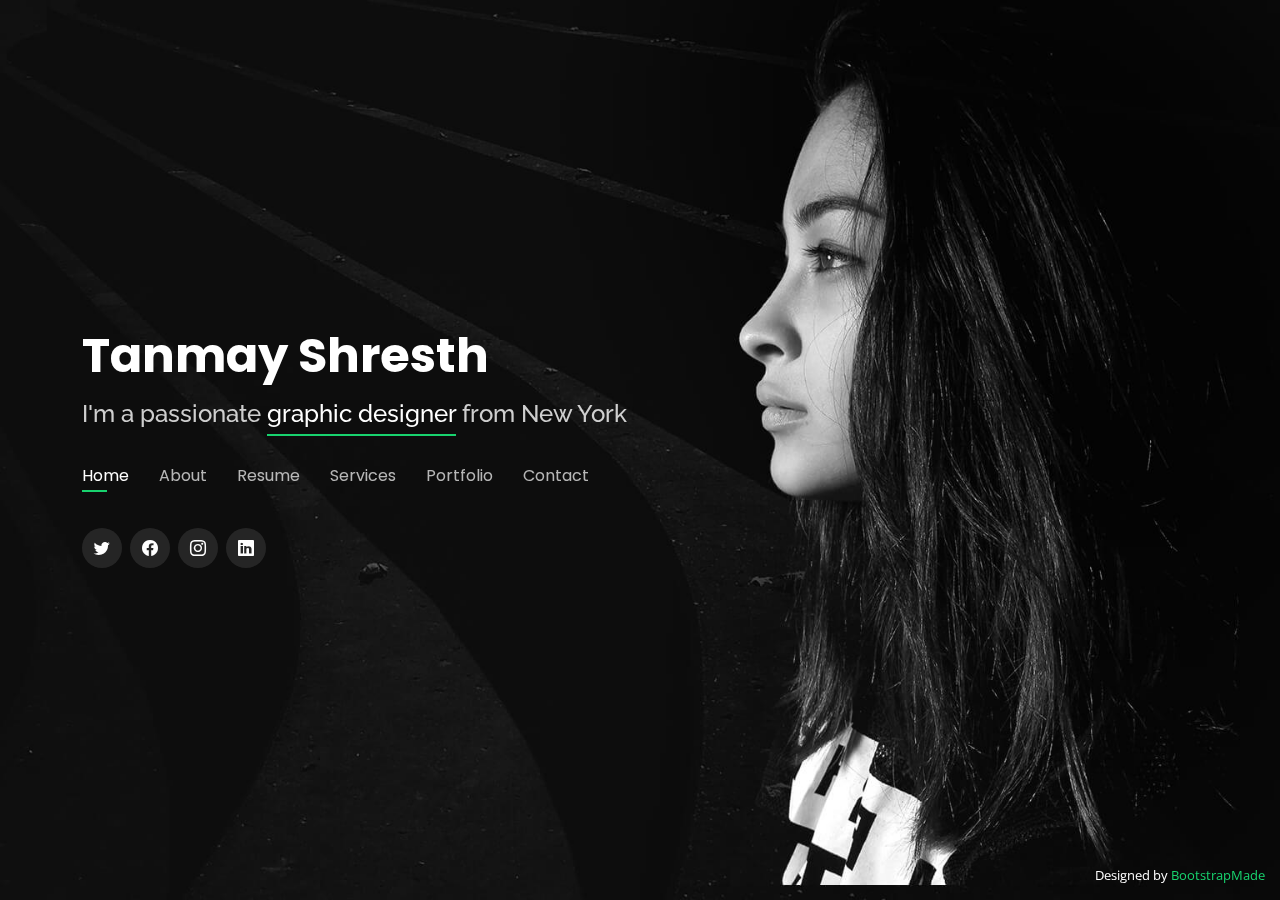
<file: Personal/index.html>
<!DOCTYPE html>
<html lang="en">

<head>
  <meta charset="utf-8">
  <meta content="width=device-width, initial-scale=1.0" name="viewport">

  <title>Personal Bootstrap Template</title>
  <meta content="" name="description">
  <meta content="" name="keywords">

  <!-- Favicons -->
  <link href="assets/img/favicon.png" rel="icon">
  <link href="assets/img/apple-touch-icon.png" rel="apple-touch-icon">

  <!-- Google Fonts -->
  <link href="https://fonts.googleapis.com/css?family=Open+Sans:300,300i,400,400i,600,600i,700,700i|Raleway:300,300i,400,400i,500,500i,600,600i,700,700i|Poppins:300,300i,400,400i,500,500i,600,600i,700,700i" rel="stylesheet">

  <!-- Vendor CSS Files -->
  <link href="assets/vendor/bootstrap/css/bootstrap.min.css" rel="stylesheet">
  <link href="assets/vendor/bootstrap-icons/bootstrap-icons.css" rel="stylesheet">
  <link href="assets/vendor/boxicons/css/boxicons.min.css" rel="stylesheet">
  <link href="assets/vendor/glightbox/css/glightbox.min.css" rel="stylesheet">
  <link href="assets/vendor/remixicon/remixicon.css" rel="stylesheet">
  <link href="assets/vendor/swiper/swiper-bundle.min.css" rel="stylesheet">

  <!-- Template Main CSS File -->
  <link href="assets/css/style.css" rel="stylesheet">

  <!-- =======================================================
  * Template Name: Personal - v4.7.0
  * Template URL: https://bootstrapmade.com/personal-free-resume-bootstrap-template/
  * Author: BootstrapMade.com
  * License: https://bootstrapmade.com/license/
  ======================================================== -->
</head>

<body>

  <!-- ======= Header ======= -->
  <header id="header">
    <div class="container">

      <h1><a href="index.html">Tanmay Shresth</a></h1>
      <!-- Uncomment below if you prefer to use an image logo -->
      <!-- <a href="index.html" class="mr-auto"><img src="assets/img/logo.png" alt="" class="img-fluid"></a> -->
      <h2>I'm a passionate <span>graphic designer</span> from New York</h2>

      <nav id="navbar" class="navbar">
        <ul>
          <li><a class="nav-link active" href="#header">Home</a></li>
          <li><a class="nav-link" href="#about">About</a></li>
          <li><a class="nav-link" href="#resume">Resume</a></li>
          <li><a class="nav-link" href="#services">Services</a></li>
          <li><a class="nav-link" href="#portfolio">Portfolio</a></li>
          <li><a class="nav-link" href="#contact">Contact</a></li>
        </ul>
        <i class="bi bi-list mobile-nav-toggle"></i>
      </nav><!-- .navbar -->

      <div class="social-links">
        <a href="#" class="twitter"><i class="bi bi-twitter"></i></a>
        <a href="#" class="facebook"><i class="bi bi-facebook"></i></a>
        <a href="#" class="instagram"><i class="bi bi-instagram"></i></a>
        <a href="#" class="linkedin"><i class="bi bi-linkedin"></i></a>
      </div>

    </div>
  </header><!-- End Header -->

  <!-- ======= About Section ======= -->
  <section id="about" class="about">

    <!-- ======= About Me ======= -->
    <div class="about-me container">

      <div class="section-title">
        <h2>About</h2>
        <p>Learn more about me</p>
      </div>

      <div class="row">
        <div class="col-lg-4" data-aos="fade-right">
          <img src="assets/img/me.jpg" class="img-fluid" alt="">
        </div>
        <div class="col-lg-8 pt-4 pt-lg-0 content" data-aos="fade-left">
          <h3>UI/UX &amp; Graphic Designer</h3>
          <p class="fst-italic">
            Lorem ipsum dolor sit amet, consectetur adipiscing elit, sed do eiusmod tempor incididunt ut labore et dolore
            magna aliqua.
          </p>
          <div class="row">
            <div class="col-lg-6">
              <ul>
                <li><i class="bi bi-chevron-right"></i> <strong>Birthday:</strong> <span>1 May 1995</span></li>
                <li><i class="bi bi-chevron-right"></i> <strong>Website:</strong> <span>www.example.com</span></li>
                <li><i class="bi bi-chevron-right"></i> <strong>Phone:</strong> <span>+123 456 7890</span></li>
                <li><i class="bi bi-chevron-right"></i> <strong>City:</strong> <span>New York, USA</span></li>
              </ul>
            </div>
            <div class="col-lg-6">
              <ul>
                <li><i class="bi bi-chevron-right"></i> <strong>Age:</strong> <span>30</span></li>
                <li><i class="bi bi-chevron-right"></i> <strong>Degree:</strong> <span>Master</span></li>
                <li><i class="bi bi-chevron-right"></i> <strong>PhEmailone:</strong> <span>email@example.com</span></li>
                <li><i class="bi bi-chevron-right"></i> <strong>Freelance:</strong> <span>Available</span></li>
              </ul>
            </div>
          </div>
          <p>
            Officiis eligendi itaque labore et dolorum mollitia officiis optio vero. Quisquam sunt adipisci omnis et ut. Nulla accusantium dolor incidunt officia tempore. Et eius omnis.
            Cupiditate ut dicta maxime officiis quidem quia. Sed et consectetur qui quia repellendus itaque neque. Aliquid amet quidem ut quaerat cupiditate. Ab et eum qui repellendus omnis culpa magni laudantium dolores.
          </p>
        </div>
      </div>

    </div><!-- End About Me -->

    <!-- ======= Counts ======= -->
    <div class="counts container">

      <div class="row">

        <div class="col-lg-3 col-md-6">
          <div class="count-box">
            <i class="bi bi-emoji-smile"></i>
            <span data-purecounter-start="0" data-purecounter-end="232" data-purecounter-duration="1" class="purecounter"></span>
            <p>Happy Clients</p>
          </div>
        </div>

        <div class="col-lg-3 col-md-6 mt-5 mt-md-0">
          <div class="count-box">
            <i class="bi bi-journal-richtext"></i>
            <span data-purecounter-start="0" data-purecounter-end="521" data-purecounter-duration="1" class="purecounter"></span>
            <p>Projects</p>
          </div>
        </div>

        <div class="col-lg-3 col-md-6 mt-5 mt-lg-0">
          <div class="count-box">
            <i class="bi bi-headset"></i>
            <span data-purecounter-start="0" data-purecounter-end="1463" data-purecounter-duration="1" class="purecounter"></span>
            <p>Hours Of Support</p>
          </div>
        </div>

        <div class="col-lg-3 col-md-6 mt-5 mt-lg-0">
          <div class="count-box">
            <i class="bi bi-award"></i>
            <span data-purecounter-start="0" data-purecounter-end="24" data-purecounter-duration="1" class="purecounter"></span>
            <p>Awards</p>
          </div>
        </div>

      </div>

    </div><!-- End Counts -->

    <!-- ======= Skills  ======= -->
    <div class="skills container">

      <div class="section-title">
        <h2>Skills</h2>
      </div>

      <div class="row skills-content">

        <div class="col-lg-6">

          <div class="progress">
            <span class="skill">HTML <i class="val">100%</i></span>
            <div class="progress-bar-wrap">
              <div class="progress-bar" role="progressbar" aria-valuenow="100" aria-valuemin="0" aria-valuemax="100"></div>
            </div>
          </div>

          <div class="progress">
            <span class="skill">CSS <i class="val">90%</i></span>
            <div class="progress-bar-wrap">
              <div class="progress-bar" role="progressbar" aria-valuenow="90" aria-valuemin="0" aria-valuemax="100"></div>
            </div>
          </div>

          <div class="progress">
            <span class="skill">JavaScript <i class="val">75%</i></span>
            <div class="progress-bar-wrap">
              <div class="progress-bar" role="progressbar" aria-valuenow="75" aria-valuemin="0" aria-valuemax="100"></div>
            </div>
          </div>

        </div>

        <div class="col-lg-6">

          <div class="progress">
            <span class="skill">PHP <i class="val">80%</i></span>
            <div class="progress-bar-wrap">
              <div class="progress-bar" role="progressbar" aria-valuenow="80" aria-valuemin="0" aria-valuemax="100"></div>
            </div>
          </div>

          <div class="progress">
            <span class="skill">WordPress/CMS <i class="val">90%</i></span>
            <div class="progress-bar-wrap">
              <div class="progress-bar" role="progressbar" aria-valuenow="90" aria-valuemin="0" aria-valuemax="100"></div>
            </div>
          </div>

          <div class="progress">
            <span class="skill">Photoshop <i class="val">55%</i></span>
            <div class="progress-bar-wrap">
              <div class="progress-bar" role="progressbar" aria-valuenow="55" aria-valuemin="0" aria-valuemax="100"></div>
            </div>
          </div>

        </div>

      </div>

    </div><!-- End Skills -->

    <!-- ======= Interests ======= -->
    <div class="interests container">

      <div class="section-title">
        <h2>Interests</h2>
      </div>

      <div class="row">
        <div class="col-lg-3 col-md-4">
          <div class="icon-box">
            <i class="ri-store-line" style="color: #ffbb2c;"></i>
            <h3>Lorem Ipsum</h3>
          </div>
        </div>
        <div class="col-lg-3 col-md-4 mt-4 mt-md-0">
          <div class="icon-box">
            <i class="ri-bar-chart-box-line" style="color: #5578ff;"></i>
            <h3>Dolor Sitema</h3>
          </div>
        </div>
        <div class="col-lg-3 col-md-4 mt-4 mt-md-0">
          <div class="icon-box">
            <i class="ri-calendar-todo-line" style="color: #e80368;"></i>
            <h3>Sed perspiciatis</h3>
          </div>
        </div>
        <div class="col-lg-3 col-md-4 mt-4 mt-lg-0">
          <div class="icon-box">
            <i class="ri-paint-brush-line" style="color: #e361ff;"></i>
            <h3>Magni Dolores</h3>
          </div>
        </div>
        <div class="col-lg-3 col-md-4 mt-4">
          <div class="icon-box">
            <i class="ri-database-2-line" style="color: #47aeff;"></i>
            <h3>Nemo Enim</h3>
          </div>
        </div>
        <div class="col-lg-3 col-md-4 mt-4">
          <div class="icon-box">
            <i class="ri-gradienter-line" style="color: #ffa76e;"></i>
            <h3>Eiusmod Tempor</h3>
          </div>
        </div>
        <div class="col-lg-3 col-md-4 mt-4">
          <div class="icon-box">
            <i class="ri-file-list-3-line" style="color: #11dbcf;"></i>
            <h3>Midela Teren</h3>
          </div>
        </div>
        <div class="col-lg-3 col-md-4 mt-4">
          <div class="icon-box">
            <i class="ri-price-tag-2-line" style="color: #4233ff;"></i>
            <h3>Pira Neve</h3>
          </div>
        </div>
        <div class="col-lg-3 col-md-4 mt-4">
          <div class="icon-box">
            <i class="ri-anchor-line" style="color: #b2904f;"></i>
            <h3>Dirada Pack</h3>
          </div>
        </div>
        <div class="col-lg-3 col-md-4 mt-4">
          <div class="icon-box">
            <i class="ri-disc-line" style="color: #b20969;"></i>
            <h3>Moton Ideal</h3>
          </div>
        </div>
        <div class="col-lg-3 col-md-4 mt-4">
          <div class="icon-box">
            <i class="ri-base-station-line" style="color: #ff5828;"></i>
            <h3>Verdo Park</h3>
          </div>
        </div>
        <div class="col-lg-3 col-md-4 mt-4">
          <div class="icon-box">
            <i class="ri-fingerprint-line" style="color: #29cc61;"></i>
            <h3>Flavor Nivelanda</h3>
          </div>
        </div>
      </div>

    </div><!-- End Interests -->

    <!-- ======= Testimonials ======= -->
    <div class="testimonials container">

      <div class="section-title">
        <h2>Testimonials</h2>
      </div>

      <div class="testimonials-slider swiper" data-aos="fade-up" data-aos-delay="100">
        <div class="swiper-wrapper">

          <div class="swiper-slide">
            <div class="testimonial-item">
              <p>
                <i class="bx bxs-quote-alt-left quote-icon-left"></i>
                Proin iaculis purus consequat sem cure digni ssim donec porttitora entum suscipit rhoncus. Accusantium quam, ultricies eget id, aliquam eget nibh et. Maecen aliquam, risus at semper.
                <i class="bx bxs-quote-alt-right quote-icon-right"></i>
              </p>
              <img src="assets/img/testimonials/testimonials-1.jpg" class="testimonial-img" alt="">
              <h3>Saul Goodman</h3>
              <h4>Ceo &amp; Founder</h4>
            </div>
          </div><!-- End testimonial item -->

          <div class="swiper-slide">
            <div class="testimonial-item">
              <p>
                <i class="bx bxs-quote-alt-left quote-icon-left"></i>
                Export tempor illum tamen malis malis eram quae irure esse labore quem cillum quid cillum eram malis quorum velit fore eram velit sunt aliqua noster fugiat irure amet legam anim culpa.
                <i class="bx bxs-quote-alt-right quote-icon-right"></i>
              </p>
              <img src="assets/img/testimonials/testimonials-2.jpg" class="testimonial-img" alt="">
              <h3>Sara Wilsson</h3>
              <h4>Designer</h4>
            </div>
          </div><!-- End testimonial item -->

          <div class="swiper-slide">
            <div class="testimonial-item">
              <p>
                <i class="bx bxs-quote-alt-left quote-icon-left"></i>
                Enim nisi quem export duis labore cillum quae magna enim sint quorum nulla quem veniam duis minim tempor labore quem eram duis noster aute amet eram fore quis sint minim.
                <i class="bx bxs-quote-alt-right quote-icon-right"></i>
              </p>
              <img src="assets/img/testimonials/testimonials-3.jpg" class="testimonial-img" alt="">
              <h3>Jena Karlis</h3>
              <h4>Store Owner</h4>
            </div>
          </div><!-- End testimonial item -->

          <div class="swiper-slide">
            <div class="testimonial-item">
              <p>
                <i class="bx bxs-quote-alt-left quote-icon-left"></i>
                Fugiat enim eram quae cillum dolore dolor amet nulla culpa multos export minim fugiat minim velit minim dolor enim duis veniam ipsum anim magna sunt elit fore quem dolore labore illum veniam.
                <i class="bx bxs-quote-alt-right quote-icon-right"></i>
              </p>
              <img src="assets/img/testimonials/testimonials-4.jpg" class="testimonial-img" alt="">
              <h3>Matt Brandon</h3>
              <h4>Freelancer</h4>
            </div>
          </div><!-- End testimonial item -->

          <div class="swiper-slide">
            <div class="testimonial-item">
              <p>
                <i class="bx bxs-quote-alt-left quote-icon-left"></i>
                Quis quorum aliqua sint quem legam fore sunt eram irure aliqua veniam tempor noster veniam enim culpa labore duis sunt culpa nulla illum cillum fugiat legam esse veniam culpa fore nisi cillum quid.
                <i class="bx bxs-quote-alt-right quote-icon-right"></i>
              </p>
              <img src="assets/img/testimonials/testimonials-5.jpg" class="testimonial-img" alt="">
              <h3>John Larson</h3>
              <h4>Entrepreneur</h4>
            </div>
          </div><!-- End testimonial item -->

        </div>
        <div class="swiper-pagination"></div>
      </div>

      <div class="owl-carousel testimonials-carousel">

      </div>

    </div><!-- End Testimonials  -->

  </section><!-- End About Section -->

  <!-- ======= Resume Section ======= -->
  <section id="resume" class="resume">
    <div class="container">

      <div class="section-title">
        <h2>Resume</h2>
        <p>Check My Resume</p>
      </div>

      <div class="row">
        <div class="col-lg-6">
          <h3 class="resume-title">Sumary</h3>
          <div class="resume-item pb-0">
            <h4>Alice Barkley</h4>
            <p><em>Innovative and deadline-driven Graphic Designer with 3+ years of experience designing and developing user-centered digital/print marketing material from initial concept to final, polished deliverable.</em></p>
            <p>
            <ul>
              <li>Portland par 127,Orlando, FL</li>
              <li>(123) 456-7891</li>
              <li>alice.barkley@example.com</li>
            </ul>
            </p>
          </div>

          <h3 class="resume-title">Education</h3>
          <div class="resume-item">
            <h4>Master of Fine Arts &amp; Graphic Design</h4>
            <h5>2015 - 2016</h5>
            <p><em>Rochester Institute of Technology, Rochester, NY</em></p>
            <p>Qui deserunt veniam. Et sed aliquam labore tempore sed quisquam iusto autem sit. Ea vero voluptatum qui ut dignissimos deleniti nerada porti sand markend</p>
          </div>
          <div class="resume-item">
            <h4>Bachelor of Fine Arts &amp; Graphic Design</h4>
            <h5>2010 - 2014</h5>
            <p><em>Rochester Institute of Technology, Rochester, NY</em></p>
            <p>Quia nobis sequi est occaecati aut. Repudiandae et iusto quae reiciendis et quis Eius vel ratione eius unde vitae rerum voluptates asperiores voluptatem Earum molestiae consequatur neque etlon sader mart dila</p>
          </div>
        </div>
        <div class="col-lg-6">
          <h3 class="resume-title">Professional Experience</h3>
          <div class="resume-item">
            <h4>Senior graphic design specialist</h4>
            <h5>2019 - Present</h5>
            <p><em>Experion, New York, NY </em></p>
            <p>
            <ul>
              <li>Lead in the design, development, and implementation of the graphic, layout, and production communication materials</li>
              <li>Delegate tasks to the 7 members of the design team and provide counsel on all aspects of the project. </li>
              <li>Supervise the assessment of all graphic materials in order to ensure quality and accuracy of the design</li>
              <li>Oversee the efficient use of production project budgets ranging from $2,000 - $25,000</li>
            </ul>
            </p>
          </div>
          <div class="resume-item">
            <h4>Graphic design specialist</h4>
            <h5>2017 - 2018</h5>
            <p><em>Stepping Stone Advertising, New York, NY</em></p>
            <p>
            <ul>
              <li>Developed numerous marketing programs (logos, brochures,infographics, presentations, and advertisements).</li>
              <li>Managed up to 5 projects or tasks at a given time while under pressure</li>
              <li>Recommended and consulted with clients on the most appropriate graphic design</li>
              <li>Created 4+ design presentations and proposals a month for clients and account managers</li>
            </ul>
            </p>
          </div>
        </div>
      </div>

    </div>
  </section><!-- End Resume Section -->

  <!-- ======= Services Section ======= -->
  <section id="services" class="services">
    <div class="container">

      <div class="section-title">
        <h2>Services</h2>
        <p>My Services</p>
      </div>

      <div class="row">
        <div class="col-lg-4 col-md-6 d-flex align-items-stretch">
          <div class="icon-box">
            <div class="icon"><i class="bx bxl-dribbble"></i></div>
            <h4><a href="">Lorem Ipsum</a></h4>
            <p>Voluptatum deleniti atque corrupti quos dolores et quas molestias excepturi</p>
          </div>
        </div>

        <div class="col-lg-4 col-md-6 d-flex align-items-stretch mt-4 mt-md-0">
          <div class="icon-box">
            <div class="icon"><i class="bx bx-file"></i></div>
            <h4><a href="">Sed ut perspiciatis</a></h4>
            <p>Duis aute irure dolor in reprehenderit in voluptate velit esse cillum dolore</p>
          </div>
        </div>

        <div class="col-lg-4 col-md-6 d-flex align-items-stretch mt-4 mt-lg-0">
          <div class="icon-box">
            <div class="icon"><i class="bx bx-tachometer"></i></div>
            <h4><a href="">Magni Dolores</a></h4>
            <p>Excepteur sint occaecat cupidatat non proident, sunt in culpa qui officia</p>
          </div>
        </div>

        <div class="col-lg-4 col-md-6 d-flex align-items-stretch mt-4">
          <div class="icon-box">
            <div class="icon"><i class="bx bx-world"></i></div>
            <h4><a href="">Nemo Enim</a></h4>
            <p>At vero eos et accusamus et iusto odio dignissimos ducimus qui blanditiis</p>
          </div>
        </div>

        <div class="col-lg-4 col-md-6 d-flex align-items-stretch mt-4">
          <div class="icon-box">
            <div class="icon"><i class="bx bx-slideshow"></i></div>
            <h4><a href="">Dele cardo</a></h4>
            <p>Quis consequatur saepe eligendi voluptatem consequatur dolor consequuntur</p>
          </div>
        </div>

        <div class="col-lg-4 col-md-6 d-flex align-items-stretch mt-4">
          <div class="icon-box">
            <div class="icon"><i class="bx bx-arch"></i></div>
            <h4><a href="">Divera don</a></h4>
            <p>Modi nostrum vel laborum. Porro fugit error sit minus sapiente sit aspernatur</p>
          </div>
        </div>

      </div>

    </div>
  </section><!-- End Services Section -->

  <!-- ======= Portfolio Section ======= -->
  <section id="portfolio" class="portfolio">
    <div class="container">

      <div class="section-title">
        <h2>Portfolio</h2>
        <p>My Works</p>
      </div>

      <div class="row">
        <div class="col-lg-12 d-flex justify-content-center">
          <ul id="portfolio-flters">
            <li data-filter="*" class="filter-active">All</li>
            <li data-filter=".filter-app">App</li>
            <li data-filter=".filter-card">Card</li>
            <li data-filter=".filter-web">Web</li>
          </ul>
        </div>
      </div>

      <div class="row portfolio-container">

        <div class="col-lg-4 col-md-6 portfolio-item filter-app">
          <div class="portfolio-wrap">
            <img src="assets/img/portfolio/portfolio-1.jpg" class="img-fluid" alt="">
            <div class="portfolio-info">
              <h4>App 1</h4>
              <p>App</p>
              <div class="portfolio-links">
                <a href="assets/img/portfolio/portfolio-1.jpg" data-gallery="portfolioGallery" class="portfolio-lightbox" title="App 1"><i class="bx bx-plus"></i></a>
                <a href="portfolio-details.html" data-gallery="portfolioDetailsGallery" data-glightbox="type: external" class="portfolio-details-lightbox" title="Portfolio Details"><i class="bx bx-link"></i></a>
              </div>
            </div>
          </div>
        </div>

        <div class="col-lg-4 col-md-6 portfolio-item filter-web">
          <div class="portfolio-wrap">
            <img src="assets/img/portfolio/portfolio-2.jpg" class="img-fluid" alt="">
            <div class="portfolio-info">
              <h4>Web 3</h4>
              <p>Web</p>
              <div class="portfolio-links">
                <a href="assets/img/portfolio/portfolio-2.jpg" data-gallery="portfolioGallery" class="portfolio-lightbox" title="Web 3"><i class="bx bx-plus"></i></a>
                <a href="portfolio-details.html" data-gallery="portfolioDetailsGallery" data-glightbox="type: external" class="portfolio-details-lightbox" title="Portfolio Details"><i class="bx bx-link"></i></a>
              </div>
            </div>
          </div>
        </div>

        <div class="col-lg-4 col-md-6 portfolio-item filter-app">
          <div class="portfolio-wrap">
            <img src="assets/img/portfolio/portfolio-3.jpg" class="img-fluid" alt="">
            <div class="portfolio-info">
              <h4>App 2</h4>
              <p>App</p>
              <div class="portfolio-links">
                <a href="assets/img/portfolio/portfolio-3.jpg" data-gallery="portfolioGallery" class="portfolio-lightbox" title="App 2"><i class="bx bx-plus"></i></a>
                <a href="portfolio-details.html" data-gallery="portfolioDetailsGallery" data-glightbox="type: external" class="portfolio-details-lightbox" title="Portfolio Details"><i class="bx bx-link"></i></a>
              </div>
            </div>
          </div>
        </div>

        <div class="col-lg-4 col-md-6 portfolio-item filter-card">
          <div class="portfolio-wrap">
            <img src="assets/img/portfolio/portfolio-4.jpg" class="img-fluid" alt="">
            <div class="portfolio-info">
              <h4>Card 2</h4>
              <p>Card</p>
              <div class="portfolio-links">
                <a href="assets/img/portfolio/portfolio-4.jpg" data-gallery="portfolioGallery" class="portfolio-lightbox" title="Card 2"><i class="bx bx-plus"></i></a>
                <a href="portfolio-details.html" data-gallery="portfolioDetailsGallery" data-glightbox="type: external" class="portfolio-details-lightbox" title="Portfolio Details"><i class="bx bx-link"></i></a>
              </div>
            </div>
          </div>
        </div>

        <div class="col-lg-4 col-md-6 portfolio-item filter-web">
          <div class="portfolio-wrap">
            <img src="assets/img/portfolio/portfolio-5.jpg" class="img-fluid" alt="">
            <div class="portfolio-info">
              <h4>Web 2</h4>
              <p>Web</p>
              <div class="portfolio-links">
                <a href="assets/img/portfolio/portfolio-5.jpg" data-gallery="portfolioGallery" class="portfolio-lightbox" title="Web 2"><i class="bx bx-plus"></i></a>
                <a href="portfolio-details.html" data-gallery="portfolioDetailsGallery" data-glightbox="type: external" class="portfolio-details-lightbox" title="Portfolio Details"><i class="bx bx-link"></i></a>
              </div>
            </div>
          </div>
        </div>

        <div class="col-lg-4 col-md-6 portfolio-item filter-app">
          <div class="portfolio-wrap">
            <img src="assets/img/portfolio/portfolio-6.jpg" class="img-fluid" alt="">
            <div class="portfolio-info">
              <h4>App 3</h4>
              <p>App</p>
              <div class="portfolio-links">
                <a href="assets/img/portfolio/portfolio-6.jpg" data-gallery="portfolioGallery" class="portfolio-lightbox" title="App 3"><i class="bx bx-plus"></i></a>
                <a href="portfolio-details.html" data-gallery="portfolioDetailsGallery" data-glightbox="type: external" class="portfolio-details-lightbox" title="Portfolio Details"><i class="bx bx-link"></i></a>
              </div>
            </div>
          </div>
        </div>

        <div class="col-lg-4 col-md-6 portfolio-item filter-card">
          <div class="portfolio-wrap">
            <img src="assets/img/portfolio/portfolio-7.jpg" class="img-fluid" alt="">
            <div class="portfolio-info">
              <h4>Card 1</h4>
              <p>Card</p>
              <div class="portfolio-links">
                <a href="assets/img/portfolio/portfolio-7.jpg" data-gallery="portfolioGallery" class="portfolio-lightbox" title="Card 1"><i class="bx bx-plus"></i></a>
                <a href="portfolio-details.html" data-gallery="portfolioDetailsGallery" data-glightbox="type: external" class="portfolio-details-lightbox" title="Portfolio Details"><i class="bx bx-link"></i></a>
              </div>
            </div>
          </div>
        </div>

        <div class="col-lg-4 col-md-6 portfolio-item filter-card">
          <div class="portfolio-wrap">
            <img src="assets/img/portfolio/portfolio-8.jpg" class="img-fluid" alt="">
            <div class="portfolio-info">
              <h4>Card 3</h4>
              <p>Card</p>
              <div class="portfolio-links">
                <a href="assets/img/portfolio/portfolio-8.jpg" data-gallery="portfolioGallery" class="portfolio-lightbox" title="Card 3"><i class="bx bx-plus"></i></a>
                <a href="portfolio-details.html" data-gallery="portfolioDetailsGallery" data-glightbox="type: external" class="portfolio-details-lightbox" title="Portfolio Details"><i class="bx bx-link"></i></a>
              </div>
            </div>
          </div>
        </div>

        <div class="col-lg-4 col-md-6 portfolio-item filter-web">
          <div class="portfolio-wrap">
            <img src="assets/img/portfolio/portfolio-9.jpg" class="img-fluid" alt="">
            <div class="portfolio-info">
              <h4>Web 3</h4>
              <p>Web</p>
              <div class="portfolio-links">
                <a href="assets/img/portfolio/portfolio-9.jpg" data-gallery="portfolioGallery" class="portfolio-lightbox" title="Web 3"><i class="bx bx-plus"></i></a>
                <a href="portfolio-details.html" data-gallery="portfolioDetailsGallery" data-glightbox="type: external" class="portfolio-details-lightbox" title="Portfolio Details"><i class="bx bx-link"></i></a>
              </div>
            </div>
          </div>
        </div>

      </div>

    </div>
  </section><!-- End Portfolio Section -->

  <!-- ======= Contact Section ======= -->
  <section id="contact" class="contact">
    <div class="container">

      <div class="section-title">
        <h2>Contact</h2>
        <p>Contact Me</p>
      </div>

      <div class="row mt-2">

        <div class="col-md-6 d-flex align-items-stretch">
          <div class="info-box">
            <i class="bx bx-map"></i>
            <h3>My Address</h3>
            <p>A108 Adam Street, New York, NY 535022</p>
          </div>
        </div>

        <div class="col-md-6 mt-4 mt-md-0 d-flex align-items-stretch">
          <div class="info-box">
            <i class="bx bx-share-alt"></i>
            <h3>Social Profiles</h3>
            <div class="social-links">
              <a href="#" class="twitter"><i class="bi bi-twitter"></i></a>
              <a href="#" class="facebook"><i class="bi bi-facebook"></i></a>
              <a href="#" class="instagram"><i class="bi bi-instagram"></i></a>
              <a href="#" class="google-plus"><i class="bi bi-skype"></i></a>
              <a href="#" class="linkedin"><i class="bi bi-linkedin"></i></a>
            </div>
          </div>
        </div>

        <div class="col-md-6 mt-4 d-flex align-items-stretch">
          <div class="info-box">
            <i class="bx bx-envelope"></i>
            <h3>Email Me</h3>
            <p>contact@example.com</p>
          </div>
        </div>
        <div class="col-md-6 mt-4 d-flex align-items-stretch">
          <div class="info-box">
            <i class="bx bx-phone-call"></i>
            <h3>Call Me</h3>
            <p>+1 5589 55488 55</p>
          </div>
        </div>
      </div>

      <form action="forms/contact.php" method="post" role="form" class="php-email-form mt-4">
        <div class="row">
          <div class="col-md-6 form-group">
            <input type="text" name="name" class="form-control" id="name" placeholder="Your Name" required>
          </div>
          <div class="col-md-6 form-group mt-3 mt-md-0">
            <input type="email" class="form-control" name="email" id="email" placeholder="Your Email" required>
          </div>
        </div>
        <div class="form-group mt-3">
          <input type="text" class="form-control" name="subject" id="subject" placeholder="Subject" required>
        </div>
        <div class="form-group mt-3">
          <textarea class="form-control" name="message" rows="5" placeholder="Message" required></textarea>
        </div>
        <div class="my-3">
          <div class="loading">Loading</div>
          <div class="error-message"></div>
          <div class="sent-message">Your message has been sent. Thank you!</div>
        </div>
        <div class="text-center"><button type="submit">Send Message</button></div>
      </form>

    </div>
  </section><!-- End Contact Section -->

  <div class="credits">
    <!-- All the links in the footer should remain intact. -->
    <!-- You can delete the links only if you purchased the pro version. -->
    <!-- Licensing information: https://bootstrapmade.com/license/ -->
    <!-- Purchase the pro version with working PHP/AJAX contact form: https://bootstrapmade.com/personal-free-resume-bootstrap-template/ -->
    Designed by <a href="https://bootstrapmade.com/">BootstrapMade</a>
  </div>

  <!-- Vendor JS Files -->
  <script src="assets/vendor/purecounter/purecounter.js"></script>
  <script src="assets/vendor/bootstrap/js/bootstrap.bundle.min.js"></script>
  <script src="assets/vendor/glightbox/js/glightbox.min.js"></script>
  <script src="assets/vendor/isotope-layout/isotope.pkgd.min.js"></script>
  <script src="assets/vendor/swiper/swiper-bundle.min.js"></script>
  <script src="assets/vendor/waypoints/noframework.waypoints.js"></script>
  <script src="assets/vendor/php-email-form/validate.js"></script>

  <!-- Template Main JS File -->
  <script src="assets/js/main.js"></script>

</body>

</html>
</file>
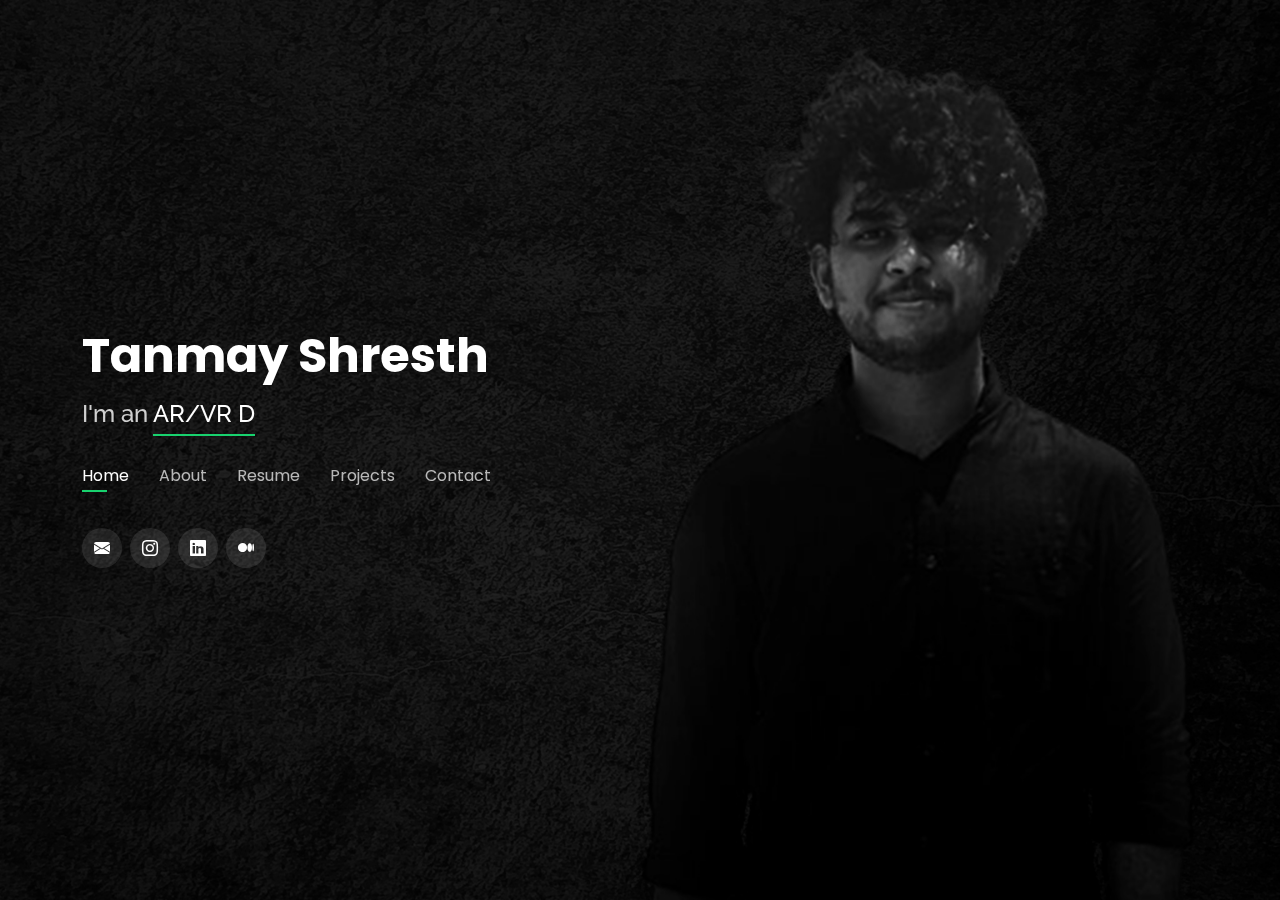
<file: home.html>
<!DOCTYPE html>
<html lang="en">

<head>
  <meta charset="utf-8">
  <meta content="width=device-width, initial-scale=1.0" name="viewport">

  <title>Tanmay Portfolio</title>
  <meta content="" name="description">
  <meta content="" name="keywords">

  <!-- Favicons -->
  <link href="assets/img/favicon.png" rel="icon">
  <link href="assets/img/apple-touch-icon.png" rel="apple-touch-icon">

  <!-- Google Fonts -->
  <link href="https://fonts.googleapis.com/css?family=Open+Sans:300,300i,400,400i,600,600i,700,700i|Raleway:300,300i,400,400i,500,500i,600,600i,700,700i|Poppins:300,300i,400,400i,500,500i,600,600i,700,700i" rel="stylesheet">

  <!-- Vendor CSS Files -->
  <link href="assets/vendor/bootstrap/css/bootstrap.min.css" rel="stylesheet">
  <link href="assets/vendor/bootstrap-icons/bootstrap-icons.css" rel="stylesheet">
  <link href="assets/vendor/boxicons/css/boxicons.min.css" rel="stylesheet">
  <link href="assets/vendor/glightbox/css/glightbox.min.css" rel="stylesheet">
  <link href="assets/vendor/remixicon/remixicon.css" rel="stylesheet">
  <link href="assets/vendor/swiper/swiper-bundle.min.css" rel="stylesheet">

 
  <!-- Template Main CSS File -->
  <link href="assets/css/style.css" rel="stylesheet">

  <!-- =======================================================
  * Template Name: Personal - v4.7.0
  * Template URL: https://bootstrapmade.com/personal-free-resume-bootstrap-template/
  * Author: BootstrapMade.com
  * License: https://bootstrapmade.com/license/
  ======================================================== -->
</head>

<body>

  <!-- ======= Header ======= -->
  <header id="header">
    <div class="container">

      <h1><a href="home.html">Tanmay Shresth</a></h1>
      <!-- Uncomment below if you prefer to use an image logo -->
      <!-- <a href="index.html" class="mr-auto"><img src="assets/img/logo.png" alt="" class="img-fluid"></a> -->
      <h2>I'm an <span id="typed" data-typed-items="Designer, Developer, Freelancer, Photographer"></span> </h2>

      <p id="demo"></p>
      <nav id="navbar" class="navbar">
        <ul>
          <li><a class="nav-link active" href="#header">Home</a></li>
          <li><a class="nav-link" href="#about">About</a></li>
          <li><a class="nav-link" href="#resume">Resume</a></li>
          <li><a class="nav-link" href="#services">Projects</a></li>
          <!-- <li><a class="nav-link" href="#portfolio">Portfolio</a></li> -->
          <li><a class="nav-link" href="#contact">Contact</a></li>
        </ul>
        <i class="bi bi-list mobile-nav-toggle"></i>
      </nav><!-- .navbar -->

      <div class="social-links">
        <a href="mailto:tshresth_bemba19@thapar.edu" target="blank" class="facebook"><i class="bi bi-envelope-fill"></i></a>
        <a href="https://www.instagram.com/shresthtanmay/" target="blank"class="instagram"><i class="bi bi-instagram"></i></a>
        <a href="https://www.linkedin.com/in/tanmay-shresth-25872719a/" target="blank"class="linkedin"><i class="bi bi-linkedin"></i></a>
        <a href="https://medium.com/@tanmaybeginningup" target="blank" class="twitter"><i class="bi bi-medium"></i></a>
      </div>

    </div>
  </header><!-- End Header -->

  <!-- ======= About Section ======= -->
  <section id="about" class="about">

    <!-- ======= About Me ======= -->
    <div class="about-me container">

      <div class="section-title">
        <h2>About</h2>
        <p>Learn more about me</p>
      </div>

      <div class="row">
        <div class="col-lg-4" data-aos="fade-right">
          <img src="assets/img/me.png" class="img-fluid" alt="">
        </div>
        <div class="col-lg-8 pt-4 pt-lg-0 content" data-aos="fade-left">
          <h3>An AR-VR Developer &amp; Graphic Designer</h3>
          <p class="fst-italic">
          who is motivated to learn, solve real life problems and gain new experiences.
          </p>
          <div class="row">
            <div class="col-lg-6">
              <ul>
                <li><i class="bi bi-chevron-right"></i> <strong>DOB:</strong> <span>04 April 2001</span></li>
                <li><i class="bi bi-chevron-right"></i> <strong>Website:</strong> <span><a>TanmayShresth</a></span></li>
                <!-- <li><i class="bi bi-chevron-right" ></i> <strong>Website:</strong> <span><a href="https://tanmay-shresth.netlify.app/">Tanmay Shresth</a></li> -->
                <li><i class="bi bi-chevron-right"></i> <strong>Phone:</strong> <span>+91 83066 95504</span></li>
                <li><i class="bi bi-chevron-right"></i> <strong>City:</strong> <span>Patiala, India</span></li>
              </ul>
            </div>
            <div class="col-lg-6">
              <ul>
                <li><i class="bi bi-chevron-right"></i> <strong>Age:</strong> <span>21</span></li>
                <li><i class="bi bi-chevron-right"></i> <strong>Degree:</strong> <span>Bachelor's + MBA</span></li>
                <li><i class="bi bi-chevron-right"></i> <strong>Email:</strong> <span>tanmaybeginningup@gmail.com</span></li>
                <li><i class="bi bi-chevron-right"></i> <strong>Freelance:</strong> <span>Available</span></li>
              </ul>
            </div>
          </div>
          <p>
            I am a fourth-year student of the Computer Science and Engineering Department at Thapar Institute of Engineering and Technology. 
            <br>I like to bring the ideas in my head to reality either through designs or modeling.
            <br>One of them being XR field and I am amazed by the world of possibilities in XR.
          </p>
        </div>
      </div>

    </div><!-- End About Me -->

    <!-- ======= Counts ======= -->
    <!-- <div class="counts container">

      <div class="row">

        <div class="col-lg-3 col-md-6">
          <div class="count-box">
            <i class="bi bi-emoji-smile"></i>
            <span data-purecounter-start="0" data-purecounter-end="232" data-purecounter-duration="1" class="purecounter"></span>
            <p>Happy Clients</p>
          </div>
        </div>

        <div class="col-lg-3 col-md-6 mt-5 mt-md-0">
          <div class="count-box">
            <i class="bi bi-journal-richtext"></i>
            <span data-purecounter-start="0" data-purecounter-end="521" data-purecounter-duration="1" class="purecounter"></span>
            <p>Projects</p>
          </div>
        </div>

        <div class="col-lg-3 col-md-6 mt-5 mt-lg-0">
          <div class="count-box">
            <i class="bi bi-headset"></i>
            <span data-purecounter-start="0" data-purecounter-end="1463" data-purecounter-duration="1" class="purecounter"></span>
            <p>Hours Of Support</p>
          </div>
        </div>

        <div class="col-lg-3 col-md-6 mt-5 mt-lg-0">
          <div class="count-box">
            <i class="bi bi-award"></i>
            <span data-purecounter-start="0" data-purecounter-end="24" data-purecounter-duration="1" class="purecounter"></span>
            <p>Awards</p>
          </div>
        </div>

      </div>

    </div>End Counts -->

    <!-- ======= Skills  ======= -->
    <div class="skills container">

      <div class="section-title">
        <h2>Skills</h2>
      </div>

      <div class="row skills-content">

        <div class="col-lg-6">

          <div class="progress">
            <span class="skill">HTML <i class="val">100%</i></span>
            <div class="progress-bar-wrap">
              <div class="progress-bar" role="progressbar" aria-valuenow="100" aria-valuemin="0" aria-valuemax="100"></div>
            </div>
          </div>

          <div class="progress">
            <span class="skill">CSS <i class="val">90%</i></span>
            <div class="progress-bar-wrap">
              <div class="progress-bar" role="progressbar" aria-valuenow="90" aria-valuemin="0" aria-valuemax="100"></div>
            </div>
          </div>

          <div class="progress">
            <span class="skill">JavaScript <i class="val">75%</i></span>
            <div class="progress-bar-wrap">
              <div class="progress-bar" role="progressbar" aria-valuenow="75" aria-valuemin="0" aria-valuemax="100"></div>
            </div>
          </div>

          <div class="progress">
            <span class="skill">Bootstrap <i class="val">90%</i></span>
            <div class="progress-bar-wrap">
              <div class="progress-bar" role="progressbar" aria-valuenow="90" aria-valuemin="0" aria-valuemax="100"></div>
            </div>
          </div>
        
          <div class="progress">
            <span class="skill">Machine Learning <i class="val">40%</i></span>
            <div class="progress-bar-wrap">
              <div class="progress-bar" role="progressbar" aria-valuenow="40" aria-valuemin="0" aria-valuemax="100"></div>
            </div>
          </div>
        
          
        </div>
        
      
        <div class="col-lg-6">

          <div class="progress">
            <span class="skill">Blender <i class="val">40%</i></span>
            <div class="progress-bar-wrap">
              <div class="progress-bar" role="progressbar" aria-valuenow="40" aria-valuemin="0" aria-valuemax="100"></div>
            </div>
          </div>

          <div class="progress">
            <span class="skill">C/C++ <i class="val">80%</i></span>
            <div class="progress-bar-wrap">
              <div class="progress-bar" role="progressbar" aria-valuenow="80" aria-valuemin="0" aria-valuemax="100"></div>
            </div>
          </div>

          <div class="progress">
            <span class="skill">Python <i class="val">60%</i></span>
            <div class="progress-bar-wrap">
              <div class="progress-bar" role="progressbar" aria-valuenow="60" aria-valuemin="0" aria-valuemax="100"></div>
            </div>
          </div>

          <div class="progress">
            <span class="skill">Photoshop <i class="val">80%</i></span>
            <div class="progress-bar-wrap">
              <div class="progress-bar" role="progressbar" aria-valuenow="80" aria-valuemin="0" aria-valuemax="100"></div>
            </div>
          </div>

          <div class="progress">
            <span class="skill">Unity & Vuforia Engine Developer <i class="val">50%</i></span>
            <div class="progress-bar-wrap">
              <div class="progress-bar" role="progressbar" aria-valuenow="50" aria-valuemin="0" aria-valuemax="100"></div>
            </div>
          </div>

          

        </div>
      </div>
      </div>

    </div><!-- End Skills -->

    <!-- ======= Interests ======= -->
    <div class="interests container">

      <div class="section-title">
        <h2>Interests</h2>
      </div>

      <div class="row">
        <div class="col-lg-3 col-md-4">
          <div class="icon-box">
            <i class="bi bi-file-earmark-code" style="color: #ffbb2c;"></i>
            <h3>UI/UX</h3>
          </div>
        </div>
        <div class="col-lg-3 col-md-4 mt-4 mt-md-0">
          <div class="icon-box">
            <i class="ri-bar-chart-box-line" style="color: #5578ff;"></i>
            <h3>Graphic Designing</h3>
          </div>
        </div>
        <div class="col-lg-3 col-md-4 mt-4 mt-md-0">
          <div class="icon-box">
            <i class="bi bi-badge-3d" style="color: #e80368;"></i>
            <h3>3D Modeling</h3>
          </div>
        </div>
        <div class="col-lg-3 col-md-4 mt-4 mt-lg-0">
          <div class="icon-box">
            <i class="bi bi-camera-video" style="color: #e361ff;"></i>
            <h3>Video Editing</h3>
          </div>
        </div>
        <div class="col-lg-3 col-md-4 mt-4">
          <div class="icon-box">
            <i class="bi bi-calendar-day" style="color: #47aeff;"></i>
            <h3>Travelling</h3>
          </div>
        </div>
        <div class="col-lg-3 col-md-4 mt-4">
          <div class="icon-box">
            <i class="bi bi-badge-vr" style="color: #ffa76e;"></i>
            <h3>XR</h3>
          </div>
        </div>
        <div class="col-lg-3 col-md-4 mt-4">
          <div class="icon-box">
            <i class="bi bi-bicycle" style="color: #11dbcf;"></i>
            <h3>Sports</h3>
          </div>
        </div>
        <div class="col-lg-3 col-md-4 mt-4">
          <div class="icon-box">
            <i class="bi bi-pause-circle" style="color: #4233ff;"></i>
            <h3>Netflix :)</h3>
          </div>
        </div>
        <div class="col-lg-3 col-md-4 mt-4">
          <div class="icon-box">
            <i class="bi bi-controller" style="color: #b2904f;"></i>
            <h3>Gaming</h3>
          </div>
        </div>
        <div class="col-lg-3 col-md-4 mt-4">
          <div class="icon-box">
            <i class="bi bi-music-note" style="color: #b20969;"></i>
            <h3>Music</h3>
          </div>
        </div>
        <div class="col-lg-3 col-md-4 mt-4">
          <div class="icon-box">
            <i class="bi bi-quote" style="color: #ff5828;"></i>
            <h3>Blogging</h3>
          </div>
        </div>
        <div class="col-lg-3 col-md-4 mt-4">
          <div class="icon-box">
            <i class="bi bi-book" style="color: #29cc61;"></i>
            <h3>Books</h3>
          </div>
        </div>
      </div>

    </div><!-- End Interests -->

    <!-- ======= Testimonials ======= -->
    <!--  fwEnd Testimonials  -->

  </section><!-- End About Section -->

  <!-- ======= Resume Section ======= -->
  <section id="resume" class="resume">
    <div class="container">

      <div class="section-title">
        <h2>Resume</h2>
        <p>Check My Resume</p>
      </div>

      <div class="row">
        <div class="col-lg-6">
          <h3 class="resume-title">Summary</h3>
          <div class="resume-item pb-0">
            <h4>Tanmay Shresth</h4>
            <p><em>Innovative and deadline-driven developer and executing the projects from initial concept to final, polished deliverable.</em></p>
            <p>
            <ul>
              <li>Patiala, Punjab, India</li>
              <li>+91 83066 95504</li>
              <li>tanmaybeginningup@gmail.com</li>
            </ul>
            </p>
          </div>

          <h3 class="resume-title">Education</h3>
          <div class="resume-item">
            <h4>Bachelors of Engineering</h4>
            <h5>2019 - Present</h5>
            <p><em>Thapar Institute of Technology, Patiala, Punjab</em></p>
            <li>Pursing Computer Engineering</li>
          </div>
          <div class="resume-item">
            <h4>MBA</h4>
            <h5>2022 - Present</h5>
            <p><em>Thapar Institute of Technology, Patiala, Punjab</em></p>
            <li>MBA with specialization in: <strong>Finance & Marketing</strong> </li>
          </div>
          <div class="resume-item">
            <h4>SCHOOLING</h4>
            <h5>2016 - 2018</h5>
            <p><em>Tilak Public School, Jaipur</em></p>
            <li>Senior Secondary Schooling</li>
            <li>Scored: 81% </li>
            <br>

            <h5>2006 - 2016</h5>
            <p><em>Seedling Public School, Jaipur</em></p>
            <li>Primary and Secondary Schooling</li>
          </div>
        </div>
        <div class="col-lg-6">
          <h3 class="resume-title">Position of Responsibility</h3>
          <div class="resume-item">
            <h4>Summer Internship, IIT Delhi-AIA SMF</h4>
            <h5>May 2022-Jul 2022</h5>
            <p><em>Intern</em></p>
            <p>
            <ul>
              <li><strong>Maintenance System of RWC: </strong>Under Samarth Udyog Mission of the (MHI), Govt. of India, IIT
                Delhi, & AIA, I worked on developing a maintenance system for Robotic Welding cells</li>
              <li><strong>Learning of Modules:</strong> Throughout the journey, I learned various technologies like IoT, PLC, ML</li>
              <!-- <h5>Oct 2020 - Jun 2021</h5>
              <p><em>Overall Head </em></p> -->
              <!-- <p> -->
              <!-- <ul> -->
                <!-- <li>Monitoring and cooperate the working of different departments working under the society.</li>   -->
              <!-- <li><strong>Features:</strong> </li>
              <ul> 1. User-friendly forms for posting articles and comments. </ul>
              <ul> 2. Upvote the article</ul>
              <li><strong>Tech Stack:</strong> </li>
              <ul>React.js, Html, CSS, JavaScript, Node.js, Express.js, MongoDB</ul> -->
            </ul>
            </p>
          </div>

          <div class="resume-item">
            <h4>Summer Internship, Culenz</h4>
            <h5>June 2022-Jul 2022</h5>
            <p><em>Intern</em></p>
            <p>
            <ul>
              <li><strong>Unity & Unreal Applications: </strong>Worked on integration of XR on Unity and Unreal Engine</li>
              <li><strong>Creation of 3D Models:</strong> Building the imagination into existence according to the project's
                requirements by creating 3D models</li>
              <!-- <h5>Oct 2020 - Jun 2021</h5>
              <p><em>Overall Head </em></p> -->
              <!-- <p> -->
              <!-- <ul> -->
                <!-- <li>Monitoring and cooperate the working of different departments working under the society.</li>   -->
              <!-- <li><strong>Features:</strong> </li>
              <ul> 1. User-friendly forms for posting articles and comments. </ul>
              <ul> 2. Upvote the article</ul>
              <li><strong>Tech Stack:</strong> </li>
              <ul>React.js, Html, CSS, JavaScript, Node.js, Express.js, MongoDB</ul> -->
            </ul>
            </p>
          </div>

          <div class="resume-item">
            <h4>Echoes Club, TIET</h4>
            <h5>Jun 2020 - July 2022</h5>
            <p><em>Creative Director </em></p>
            <p>
            <ul>
              <li><strong>Co-founder of Echoes: </strong>An Inhouse quarterly magazine covering events of Thapar Institute.</li>
              <li><strong>Ideated & planned</strong> the theme for each publication & created the designs in line with it</li>
              <!-- <h5>Oct 2020 - Jun 2021</h5>
              <p><em>Overall Head </em></p> -->
              <!-- <p> -->
              <!-- <ul> -->
                <!-- <li>Monitoring and cooperate the working of different departments working under the society.</li>   -->
              <!-- <li><strong>Features:</strong> </li>
              <ul> 1. User-friendly forms for posting articles and comments. </ul>
              <ul> 2. Upvote the article</ul>
              <li><strong>Tech Stack:</strong> </li>
              <ul>React.js, Html, CSS, JavaScript, Node.js, Express.js, MongoDB</ul> -->
            </ul>
            </p>
          </div>

          <div class="resume-item">
            <h4>TEDxTIET</h4>
            <h5>Aug 2019 - June 2021</h5>
            <p><em>Volunteer</em></p>
            <p>
            <ul>
              <li><strong>Devised social media campaign</strong> for marketing & branding of TEDx events. </li>
              <!-- <li><strong>Tech Stacks:</strong></li>
              <ul>OpenCV, Python and its libraries</ul> -->
              <!-- <li>Created 4+ design presentations and proposals a month for clients and account managers</li> -->
            </ul>
            </p>
          </div>

          <div class="resume-item">
            <h4>MyCaptain</h4>
            <h5>Oct 2019 - Nov 2020</h5>
            <p><em>Campus Ambassador</em></p>
            <p>
            <ul>
              <li>Planned a creative writing event which witnessed<strong>footfall of around 1000 students.</strong> </li>
              <!-- <li><strong>Tech Stacks:</strong></li>
              <ul>OpenCV, Python and its libraries</ul> -->
              <!-- <li>Created 4+ design presentations and proposals a month for clients and account managers</li> -->
            </ul>
            </p>
          </div>

          

        </div>
      </div>

    </div>
  </section><!-- End Resume Section -->

  <!-- ======= Services Section ======= -->
  <section id="services" class="services">
    <div class="container">

      <div class="section-title">
        <h2>Projects</h2>
        <p>My Projects</p>
      </div>


      <div class="row">

        <div class="col-lg-4 col-md-6 d-flex align-items-stretch">
          <div class="icon-box">
            <div class="icon"><i class="bi bi-box-seam"></i></div>
            <h4><a href="https://youtube.com/playlist?list=PL7DJv6PVIMUdePq4FMyJfWkr1UqeuRSmC"><u>FACTORS</u></a></h4>
            <p><strong>FACTORS- Fine Apparel Category Classification & Try on Recommender System</strong></p>
            <br>
            <p><li>Implemented U2 Net machine learning model for virtual try-on of clothes</p></li>
            <br>
            <p><li>Developed the web app dashboard where user can upload their pics and try on different clothes available on the website in the comfort of their home</p></li>
          </div>
        </div>

        <div class="col-lg-4 col-md-6 d-flex align-items-stretch">
          <div class="icon-box">
            <div class="icon"><i class="bi bi-badge-vr-fill"></i></div>
            <h4><a href="https://youtube.com/playlist?list=PL7DJv6PVIMUdKRCBU-_qWFsVcswjzXcWm"><u>VR PROJECTS</u></a></h4>
            <p><strong>Developed a coin game and learn the interface of Unity engine and C#.</strong></p>
          </div>
        </div>

        <div class="col-lg-4 col-md-6 d-flex align-items-stretch mt-4 mt-md-0">
          <div class="icon-box">
            <div class="icon"><i class="bi bi-badge-ar-fill"></i></div>
            <h4><a href="https://youtube.com/playlist?list=PL7DJv6PVIMUdKRCBU-_qWFsVcswjzXcWm"><u>AR PROJECTS</u></a></h4>
            <p><strong> Marker and markerless based apps with the help of untiy and Vuforia Engine Devloper.</strong> </p>
            <li><strong>Apps:</strong></li>
            <ul> 1. Marker Based Image Target</ul>
            <ul> 2. Virtual Button</ul>
            <ul> 3. Interactive News </ul>
            <ul> 4. Space Station</ul>
            <ul> 5. Menu Based Apps</ul>
            <ul> 6. Markerless apps using Cloud</ul>
          </div>
        </div>
      </div>

      <div class="row">
        <div class="col-lg-4 col-md-6 d-flex align-items-stretch mt-4 mt-lg-0">
          <div class="icon-box">
            <div class="icon"><i class="bi bi-currency-dollar"></i></div>
            <h4><a href="">STOCK FORECASTING</a></h4>
            <p><strong>Developed a web portal for forecasting future stock value using data from yFinance</strong></p>
            <br>
              <li>Implemented <strong>Linear Regression & ARIMA model for forecasting stock value.</strong></li>
              <br>
              <br>
              <li><strong>Developed the web app dashboard </strong> which filters the stock data based on dates, number of days & selects different stocks. Improved visualisation of stock trends using Plotly graphs</li>
              
          </div>
        </div>

        <div class="col-lg-4 col-md-6 d-flex align-items-stretch mt-4">
          <div class="icon-box">
            <div class="icon"><i class="bi bi-sun-fill"></i></div>
            <h4><a href="">DO-DECAHEDRON SOLAR PANELS</a></h4>
            <br>
            <p><strong>Proposed do-decahedron shaped solar panels which rotates with sun movement</strong></p>
            <br>
            <li>Optimized shape of solar panel which generates maximum output of electricity</li>
          </div>
        </div>

        <div class="col-lg-4 col-md-6 d-flex align-items-stretch mt-4">
          <div class="icon-box">
            <div class="icon"><i class="bi bi-bezier2"></i></div>
            <h4><a href="">BUGGY PROJECT</a></h4>
            <br>
            <p><strong>An autonomous vehicle under wireless supervisory control from a remote station</strong></p>
            <br>
            <li>Engineered an autonomous vehicle capable of path detection, collision avoidance & station identification by using a microcontroller (Arduino), ultrasonic sensors & IR sensors</li>
            <br>
            <li>Designed a transmitter & receiver circuit to identify the stations placed on the track</li>
          </div>
        </div>

        <div class="col-lg-4 col-md-6 d-flex align-items-stretch mt-4">
          <div class="icon-box">
            <div class="icon"><i class="bi bi-gpu-card"></i></div>
            <h4><a href="">MANGONEL PROJECT</a></h4>
            <br>
            <li>Simulate trajectories of a mass with and without aerodynamic drag using MS EXCEL to allow trajectories be optimized.</li>
            <br>
            <li>various test to acquire an engineering material property of strength in bending and analyse the throwing arm of the "Mangonel" under conditions of static and dynamic loading.</li>
            <br>
            <li>Designed, construct and test an electronic hardware solution to process sensor data.</li>

          </div>
        </div>

      </div>

    </div>
  </section><!-- End Services Section -->

  <!-- ======= Portfolio Section ======= -->
  <section id="portfolio" class="portfolio">
    <div class="container">

      <div class="section-title">
        <h2>Portfolio</h2>
        <p>My Works</p>
      </div>

      <div class="row">
        <div class="col-lg-12 d-flex justify-content-center">
          <ul id="portfolio-flters">
            <li data-filter="*" class="filter-active">All</li>
            <li data-filter=".filter-app">App</li>
            <li data-filter=".filter-card">Card</li>
            <li data-filter=".filter-web">Web</li>
          </ul>
        </div>
      </div>

      <div class="row portfolio-container">

        <div class="col-lg-4 col-md-6 portfolio-item filter-app">
          <div class="portfolio-wrap">
            <img src="assets/img/portfolio/portfolio-1.jpg" class="img-fluid" alt="">
            <div class="portfolio-info">
              <h4>App 1</h4>
              <p>App</p>
              <div class="portfolio-links">
                <a href="assets/img/portfolio/portfolio-1.jpg" data-gallery="portfolioGallery" class="portfolio-lightbox" title="App 1"><i class="bx bx-plus"></i></a>
                <a href="portfolio-details.html" data-gallery="portfolioDetailsGallery" data-glightbox="type: external" class="portfolio-details-lightbox" title="Portfolio Details"><i class="bx bx-link"></i></a>
              </div>
            </div>
          </div>
        </div>

        <div class="col-lg-4 col-md-6 portfolio-item filter-web">
          <div class="portfolio-wrap">
            <img src="assets/img/portfolio/portfolio-2.jpg" class="img-fluid" alt="">
            <div class="portfolio-info">
              <h4>Web 3</h4>
              <p>Web</p>
              <div class="portfolio-links">
                <a href="assets/img/portfolio/portfolio-2.jpg" data-gallery="portfolioGallery" class="portfolio-lightbox" title="Web 3"><i class="bx bx-plus"></i></a>
                <a href="portfolio-details.html" data-gallery="portfolioDetailsGallery" data-glightbox="type: external" class="portfolio-details-lightbox" title="Portfolio Details"><i class="bx bx-link"></i></a>
              </div>
            </div>
          </div>
        </div>

        <div class="col-lg-4 col-md-6 portfolio-item filter-app">
          <div class="portfolio-wrap">
            <img src="assets/img/portfolio/portfolio-3.jpg" class="img-fluid" alt="">
            <div class="portfolio-info">
              <h4>App 2</h4>
              <p>App</p>
              <div class="portfolio-links">
                <a href="assets/img/portfolio/portfolio-3.jpg" data-gallery="portfolioGallery" class="portfolio-lightbox" title="App 2"><i class="bx bx-plus"></i></a>
                <a href="portfolio-details.html" data-gallery="portfolioDetailsGallery" data-glightbox="type: external" class="portfolio-details-lightbox" title="Portfolio Details"><i class="bx bx-link"></i></a>
              </div>
            </div>
          </div>
        </div>

        <div class="col-lg-4 col-md-6 portfolio-item filter-card">
          <div class="portfolio-wrap">
            <img src="assets/img/portfolio/portfolio-4.jpg" class="img-fluid" alt="">
            <div class="portfolio-info">
              <h4>Card 2</h4>
              <p>Card</p>
              <div class="portfolio-links">
                <a href="assets/img/portfolio/portfolio-4.jpg" data-gallery="portfolioGallery" class="portfolio-lightbox" title="Card 2"><i class="bx bx-plus"></i></a>
                <a href="portfolio-details.html" data-gallery="portfolioDetailsGallery" data-glightbox="type: external" class="portfolio-details-lightbox" title="Portfolio Details"><i class="bx bx-link"></i></a>
              </div>
            </div>
          </div>
        </div>

        <div class="col-lg-4 col-md-6 portfolio-item filter-web">
          <div class="portfolio-wrap">
            <img src="assets/img/portfolio/portfolio-5.jpg" class="img-fluid" alt="">
            <div class="portfolio-info">
              <h4>Web 2</h4>
              <p>Web</p>
              <div class="portfolio-links">
                <a href="assets/img/portfolio/portfolio-5.jpg" data-gallery="portfolioGallery" class="portfolio-lightbox" title="Web 2"><i class="bx bx-plus"></i></a>
                <a href="portfolio-details.html" data-gallery="portfolioDetailsGallery" data-glightbox="type: external" class="portfolio-details-lightbox" title="Portfolio Details"><i class="bx bx-link"></i></a>
              </div>
            </div>
          </div>
        </div>

        <div class="col-lg-4 col-md-6 portfolio-item filter-app">
          <div class="portfolio-wrap">
            <img src="assets/img/portfolio/portfolio-6.jpg" class="img-fluid" alt="">
            <div class="portfolio-info">
              <h4>App 3</h4>
              <p>App</p>
              <div class="portfolio-links">
                <a href="assets/img/portfolio/portfolio-6.jpg" data-gallery="portfolioGallery" class="portfolio-lightbox" title="App 3"><i class="bx bx-plus"></i></a>
                <a href="portfolio-details.html" data-gallery="portfolioDetailsGallery" data-glightbox="type: external" class="portfolio-details-lightbox" title="Portfolio Details"><i class="bx bx-link"></i></a>
              </div>
            </div>
          </div>
        </div>

        <div class="col-lg-4 col-md-6 portfolio-item filter-card">
          <div class="portfolio-wrap">
            <img src="assets/img/portfolio/portfolio-7.jpg" class="img-fluid" alt="">
            <div class="portfolio-info">
              <h4>Card 1</h4>
              <p>Card</p>
              <div class="portfolio-links">
                <a href="assets/img/portfolio/portfolio-7.jpg" data-gallery="portfolioGallery" class="portfolio-lightbox" title="Card 1"><i class="bx bx-plus"></i></a>
                <a href="portfolio-details.html" data-gallery="portfolioDetailsGallery" data-glightbox="type: external" class="portfolio-details-lightbox" title="Portfolio Details"><i class="bx bx-link"></i></a>
              </div>
            </div>
          </div>
        </div>

        <div class="col-lg-4 col-md-6 portfolio-item filter-card">
          <div class="portfolio-wrap">
            <img src="assets/img/portfolio/portfolio-8.jpg" class="img-fluid" alt="">
            <div class="portfolio-info">
              <h4>Card 3</h4>
              <p>Card</p>
              <div class="portfolio-links">
                <a href="assets/img/portfolio/portfolio-8.jpg" data-gallery="portfolioGallery" class="portfolio-lightbox" title="Card 3"><i class="bx bx-plus"></i></a>
                <a href="portfolio-details.html" data-gallery="portfolioDetailsGallery" data-glightbox="type: external" class="portfolio-details-lightbox" title="Portfolio Details"><i class="bx bx-link"></i></a>
              </div>
            </div>
          </div>
        </div>

        <div class="col-lg-4 col-md-6 portfolio-item filter-web">
          <div class="portfolio-wrap">
            <img src="assets/img/portfolio/portfolio-9.jpg" class="img-fluid" alt="">
            <div class="portfolio-info">
              <h4>Web 3</h4>
              <p>Web</p>
              <div class="portfolio-links">
                <a href="assets/img/portfolio/portfolio-9.jpg" data-gallery="portfolioGallery" class="portfolio-lightbox" title="Web 3"><i class="bx bx-plus"></i></a>
                <a href="portfolio-details.html" data-gallery="portfolioDetailsGallery" data-glightbox="type: external" class="portfolio-details-lightbox" title="Portfolio Details"><i class="bx bx-link"></i></a>
              </div>
            </div>
          </div>
        </div>

      </div>

    </div>
  </section><!-- End Portfolio Section -->

  <!-- ======= Contact Section ======= -->
  <section id="contact" class="contact">
    <div class="container">

      <div class="section-title">
        <h2>Contact</h2>
        <p>Contact Me</p>
      </div>

      <div class="row mt-2">

        <div class="col-md-6 d-flex align-items-stretch">
          <div class="info-box">
            <i class="bx bx-map"></i>
            <h3>My Address</h3>
            <p>Jaipur, Rajasthan, India</p>
          </div>
        </div>

        <div class="col-md-6 mt-4 mt-md-0 d-flex align-items-stretch">
          <div class="info-box">
            <i class="bx bx-share-alt"></i>
            <h3>Social Profiles</h3>
            <div class="social-links">
              <a href="https://twitter.com/ShresthTanmay" class="twitter"><i class="bi bi-twitter"></i></a>
              <a href="https://www.facebook.com/tanmay.shresth/" class="facebook"><i class="bi bi-facebook"></i></a>
              <a href="https://www.instagram.com/shresthtanmay/" class="instagram"><i class="bi bi-instagram"></i></a>
              <a href="https://join.skype.com/invite/xaeLS9BmnSvZ" class="google-plus"><i class="bi bi-skype"></i></a>
              <a href="https://www.linkedin.com/in/tanmay-shresth-25872719a/" class="linkedin"><i class="bi bi-linkedin"></i></a>
            </div>
          </div>
        </div>

        <div class="col-md-6 mt-4 d-flex align-items-stretch">
          <div class="info-box">
            <i class="bx bx-envelope"></i>
            <h3>Email Me</h3>
            <p>tanmaybeginningup@gmail.com</p>
          </div>
        </div>
        <div class="col-md-6 mt-4 d-flex align-items-stretch">
          <div class="info-box">
            <i class="bx bx-phone-call"></i>
            <h3>Call Me</h3>
            <p>+91 83066 95504</p>
          </div>
        </div>
      </div>

      <!-- <form action="forms/contact.php" method="post" role="form" class="php-email-form mt-4">
        <div class="row">
          <div class="col-md-6 form-group">
            <input type="text" name="name" class="form-control" id="name" placeholder="Your Name" required>
          </div>
          <div class="col-md-6 form-group mt-3 mt-md-0">
            <input type="email" class="form-control" name="email" id="email" placeholder="Your Email" required>
          </div>
        </div>
        <div class="form-group mt-3">
          <input type="text" class="form-control" name="subject" id="subject" placeholder="Subject" required>
        </div>
        <div class="form-group mt-3">
          <textarea class="form-control" name="message" rows="5" placeholder="Message" required></textarea>
        </div>
        <div class="my-3">
          <div class="loading">Loading</div>
          <div class="error-message"></div>
          <div class="sent-message">Your message has been sent. Thank you!</div>
        </div>
        <div class="text-center"><button type="submit">Send Message</button></div>
      </form> -->

    </div>
  </section><!-- End Contact Section -->


  <!-- Vendor JS Files -->
  <script src="assets/vendor/purecounter/purecounter.js"></script>
  <script src="assets/vendor/bootstrap/js/bootstrap.bundle.min.js"></script>
  <script src="assets/vendor/glightbox/js/glightbox.min.js"></script>
  <script src="assets/vendor/isotope-layout/isotope.pkgd.min.js"></script>
  <script src="assets/vendor/swiper/swiper-bundle.min.js"></script>
  <script src="assets/vendor/waypoints/noframework.waypoints.js"></script>
  <script src="assets/vendor/php-email-form/validate.js"></script>

  <!-- Template Main JS File -->
  <script src="assets/js/main.js"></script>

</body>

</html>
</file>
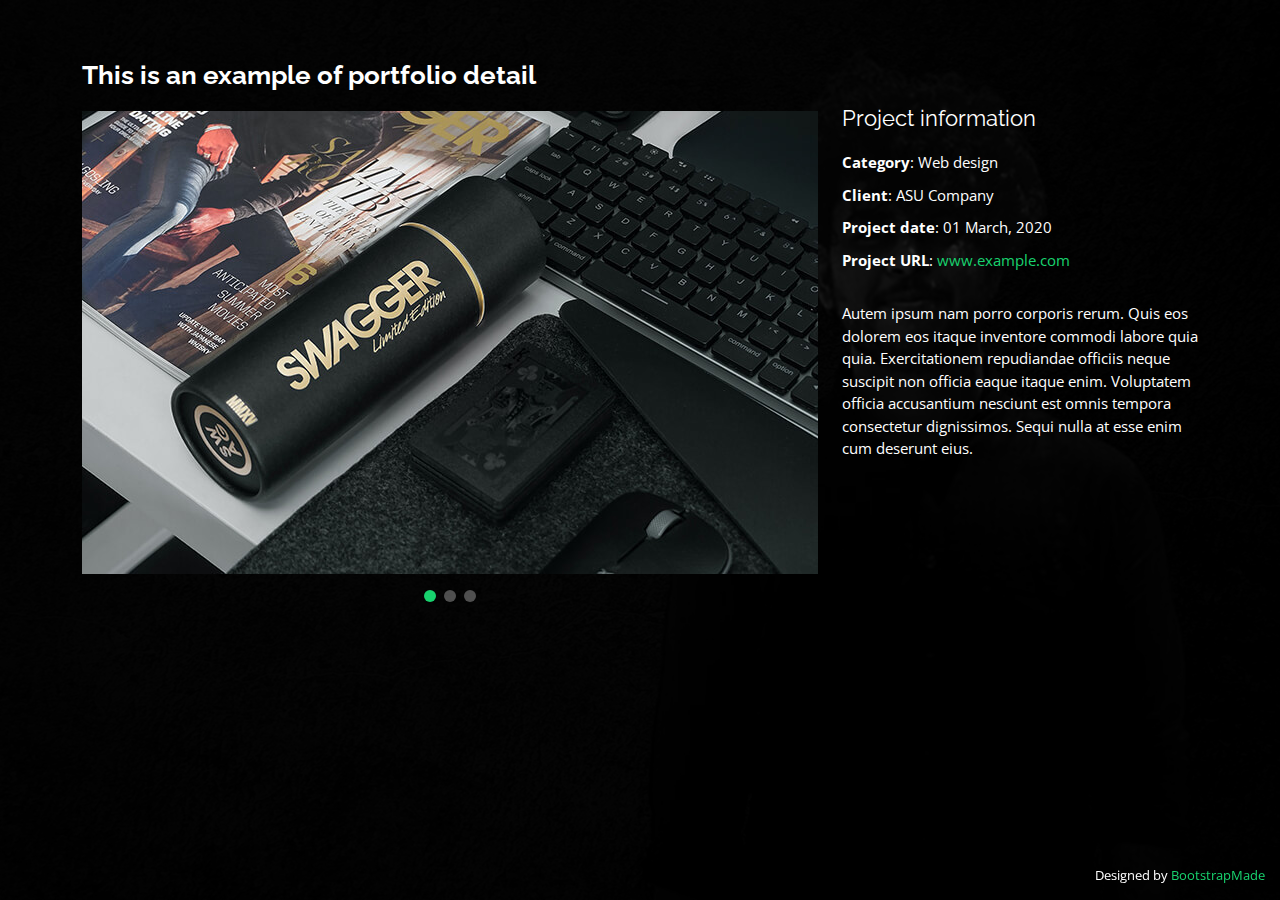
<file: portfolio-details.html>
<!DOCTYPE html>
<html lang="en">

<head>
  <meta charset="utf-8">
  <meta content="width=device-width, initial-scale=1.0" name="viewport">

  <title>Portfolio Details - Personal Bootstrap Template</title>
  <meta content="" name="description">
  <meta content="" name="keywords">

  <!-- Favicons -->
  <link href="assets/img/favicon.png" rel="icon">
  <link href="assets/img/apple-touch-icon.png" rel="apple-touch-icon">

  <!-- Google Fonts -->
  <link href="https://fonts.googleapis.com/css?family=Open+Sans:300,300i,400,400i,600,600i,700,700i|Raleway:300,300i,400,400i,500,500i,600,600i,700,700i|Poppins:300,300i,400,400i,500,500i,600,600i,700,700i" rel="stylesheet">

  <!-- Vendor CSS Files -->
  <link href="assets/vendor/bootstrap/css/bootstrap.min.css" rel="stylesheet">
  <link href="assets/vendor/bootstrap-icons/bootstrap-icons.css" rel="stylesheet">
  <link href="assets/vendor/boxicons/css/boxicons.min.css" rel="stylesheet">
  <link href="assets/vendor/glightbox/css/glightbox.min.css" rel="stylesheet">
  <link href="assets/vendor/remixicon/remixicon.css" rel="stylesheet">
  <link href="assets/vendor/swiper/swiper-bundle.min.css" rel="stylesheet">

  <!-- Template Main CSS File -->
  <link href="assets/css/style.css" rel="stylesheet">

  <!-- =======================================================
  * Template Name: Personal - v4.7.0
  * Template URL: https://bootstrapmade.com/personal-free-resume-bootstrap-template/
  * Author: BootstrapMade.com
  * License: https://bootstrapmade.com/license/
  ======================================================== -->
</head>

<body>

  <main id="main">

    <!-- ======= Portfolio Details ======= -->
    <div id="portfolio-details" class="portfolio-details">
      <div class="container">

        <div class="row">

          <div class="col-lg-8">
            <h2 class="portfolio-title">This is an example of portfolio detail</h2>

            <div class="portfolio-details-slider swiper">
              <div class="swiper-wrapper align-items-center">

                <div class="swiper-slide">
                  <img src="assets/img/portfolio/portfolio-details-1.jpg" alt="">
                </div>

                <div class="swiper-slide">
                  <img src="assets/img/portfolio/portfolio-details-2.jpg" alt="">
                </div>

                <div class="swiper-slide">
                  <img src="assets/img/portfolio/portfolio-details-3.jpg" alt="">
                </div>

              </div>
              <div class="swiper-pagination"></div>
            </div>

          </div>

          <div class="col-lg-4 portfolio-info">
            <h3>Project information</h3>
            <ul>
              <li><strong>Category</strong>: Web design</li>
              <li><strong>Client</strong>: ASU Company</li>
              <li><strong>Project date</strong>: 01 March, 2020</li>
              <li><strong>Project URL</strong>: <a href="#">www.example.com</a></li>
            </ul>

            <p>
              Autem ipsum nam porro corporis rerum. Quis eos dolorem eos itaque inventore commodi labore quia quia. Exercitationem repudiandae officiis neque suscipit non officia eaque itaque enim. Voluptatem officia accusantium nesciunt est omnis tempora consectetur dignissimos. Sequi nulla at esse enim cum deserunt eius.
            </p>
          </div>

        </div>

      </div>
    </div><!-- End Portfolio Details -->

  </main><!-- End #main -->

  <div class="credits">
    <!-- All the links in the footer should remain intact. -->
    <!-- You can delete the links only if you purchased the pro version. -->
    <!-- Licensing information: https://bootstrapmade.com/license/ -->
    <!-- Purchase the pro version with working PHP/AJAX contact form: https://bootstrapmade.com/personal-free-resume-bootstrap-template/ -->
    Designed by <a href="https://bootstrapmade.com/">BootstrapMade</a>
  </div>

  <!-- Vendor JS Files -->
  <script src="assets/vendor/purecounter/purecounter.js"></script>
  <script src="assets/vendor/bootstrap/js/bootstrap.bundle.min.js"></script>
  <script src="assets/vendor/glightbox/js/glightbox.min.js"></script>
  <script src="assets/vendor/isotope-layout/isotope.pkgd.min.js"></script>
  <script src="assets/vendor/swiper/swiper-bundle.min.js"></script>
  <script src="assets/vendor/waypoints/noframework.waypoints.js"></script>
  <script src="assets/vendor/php-email-form/validate.js"></script>

  <!-- Template Main JS File -->
  <script src="assets/js/main.js"></script>

</body>

</html>
</file>
<file: Personal/assets/css/style.css>
/**
* Template Name: Personal - v4.7.0
* Template URL: https://bootstrapmade.com/personal-free-resume-bootstrap-template/
* Author: BootstrapMade.com
* License: https://bootstrapmade.com/license/
*/

/*--------------------------------------------------------------
# General
--------------------------------------------------------------*/
body {
  font-family: "Open Sans", sans-serif;
  background-color: #040404;
  color: #fff;
  position: relative;
  background: transparent;
}
body::before {
  content: "";
  position: fixed;
  background: #040404 url("../img/bg.jpg") top right no-repeat;
  background-size: cover;
  left: 0;
  right: 0;
  top: 0;
  height: 100vh;
  z-index: -1;
}
@media (min-width: 1024px) {
  body::before {
    background-attachment: fixed;
  }
}

a {
  color: #18d26e;
  text-decoration: none;
}

a:hover {
  color: #35e888;
  text-decoration: none;
}

h1, h2, h3, h4, h5, h6 {
  font-family: "Raleway", sans-serif;
}

/*--------------------------------------------------------------
# Header
--------------------------------------------------------------*/
#header {
  transition: ease-in-out 0.3s;
  position: relative;
  height: 100vh;
  display: flex;
  align-items: center;
  z-index: 997;
  overflow-y: auto;
}
#header * {
  transition: ease-in-out 0.3s;
}
#header h1 {
  font-size: 48px;
  margin: 0;
  padding: 0;
  line-height: 1;
  font-weight: 700;
  font-family: "Poppins", sans-serif;
}
#header h1 a, #header h1 a:hover {
  color: #fff;
  line-height: 1;
  display: inline-block;
}
#header h2 {
  font-size: 24px;
  margin-top: 20px;
  color: rgba(255, 255, 255, 0.8);
}
#header h2 span {
  color: #fff;
  border-bottom: 2px solid #18d26e;
  padding-bottom: 6px;
}
#header img {
  padding: 0;
  margin: 0;
}
#header .social-links {
  margin-top: 40px;
  display: flex;
}
#header .social-links a {
  font-size: 16px;
  display: flex;
  justify-content: center;
  align-items: center;
  background: rgba(255, 255, 255, 0.1);
  color: #fff;
  line-height: 1;
  margin-right: 8px;
  border-radius: 50%;
  width: 40px;
  height: 40px;
}
#header .social-links a:hover {
  background: #18d26e;
}
@media (max-width: 992px) {
  #header h1 {
    font-size: 36px;
  }
  #header h2 {
    font-size: 20px;
    line-height: 30px;
  }
  #header .social-links {
    margin-top: 15px;
  }
  #header .container {
    display: flex;
    flex-direction: column;
    align-items: center;
  }
}

/* Header Top */
#header.header-top {
  height: 80px;
  position: fixed;
  left: 0;
  top: 0;
  right: 0;
  background: rgba(0, 0, 0, 0.9);
}
#header.header-top .social-links, #header.header-top h2 {
  display: none;
}
#header.header-top h1 {
  margin-right: auto;
  font-size: 36px;
}
#header.header-top .container {
  display: flex;
  align-items: center;
}
#header.header-top .navbar {
  margin: 0;
}
@media (max-width: 768px) {
  #header.header-top {
    height: 60px;
  }
  #header.header-top h1 {
    font-size: 26px;
  }
}

/*--------------------------------------------------------------
# Navigation Menu
--------------------------------------------------------------*/
/**
* Desktop Navigation 
*/
.navbar {
  padding: 0;
  margin-top: 35px;
}
.navbar ul {
  margin: 0;
  padding: 0;
  display: flex;
  list-style: none;
  align-items: center;
}
.navbar li {
  position: relative;
}
.navbar li + li {
  margin-left: 30px;
}
.navbar a, .navbar a:focus {
  display: flex;
  align-items: center;
  justify-content: space-between;
  padding: 0;
  font-family: "Poppins", sans-serif;
  font-size: 16px;
  font-weight: 400;
  color: rgba(255, 255, 255, 0.7);
  white-space: nowrap;
  transition: 0.3s;
}
.navbar a i, .navbar a:focus i {
  font-size: 12px;
  line-height: 0;
  margin-left: 5px;
}
.navbar a:before {
  content: "";
  position: absolute;
  width: 0;
  height: 2px;
  bottom: -4px;
  left: 0;
  background-color: #18d26e;
  visibility: hidden;
  width: 0px;
  transition: all 0.3s ease-in-out 0s;
}
.navbar a:hover:before, .navbar li:hover > a:before, .navbar .active:before {
  visibility: visible;
  width: 25px;
}
.navbar a:hover, .navbar .active, .navbar .active:focus, .navbar li:hover > a {
  color: #fff;
}

/**
* Mobile Navigation 
*/
.mobile-nav-toggle {
  color: #fff;
  font-size: 28px;
  cursor: pointer;
  display: none;
  line-height: 0;
  transition: 0.5s;
  position: fixed;
  right: 15px;
  top: 15px;
}

@media (max-width: 991px) {
  .mobile-nav-toggle {
    display: block;
  }

  .navbar ul {
    display: none;
  }
}
.navbar-mobile {
  position: fixed;
  overflow: hidden;
  top: 0;
  right: 0;
  left: 0;
  bottom: 0;
  background: rgba(0, 0, 0, 0.9);
  transition: 0.3s;
  z-index: 999;
  margin-top: 0;
}
.navbar-mobile .mobile-nav-toggle {
  position: absolute;
  top: 15px;
  right: 15px;
}
.navbar-mobile ul {
  display: block;
  position: absolute;
  top: 55px;
  right: 15px;
  bottom: 45px;
  left: 15px;
  padding: 10px 0;
  overflow-y: auto;
  transition: 0.3s;
  border: 2px solid rgba(255, 255, 255, 0.2);
}
.navbar-mobile li {
  padding: 12px 20px;
}
.navbar-mobile li + li {
  margin: 0;
}
.navbar-mobile a, .navbar-mobile a:focus {
  font-size: 16px;
  position: relative;
}

/*--------------------------------------------------------------
# Sections General
--------------------------------------------------------------*/
section {
  overflow: hidden;
  position: absolute;
  width: 100%;
  top: 140px;
  bottom: 100%;
  opacity: 0;
  transition: ease-in-out 0.4s;
  z-index: 2;
}
section.section-show {
  top: 100px;
  bottom: auto;
  opacity: 1;
  padding-bottom: 45px;
}
section .container {
  background: rgba(0, 0, 0, 0.9);
  padding: 30px;
}
@media (max-width: 768px) {
  section {
    top: 120px;
  }
  section.section-show {
    top: 80px;
  }
}

.section-title h2 {
  font-size: 14px;
  font-weight: 500;
  padding: 0;
  line-height: 1px;
  margin: 0 0 20px 0;
  letter-spacing: 2px;
  text-transform: uppercase;
  color: #aaaaaa;
  font-family: "Poppins", sans-serif;
}
.section-title h2::after {
  content: "";
  width: 120px;
  height: 1px;
  display: inline-block;
  background: #4ceb95;
  margin: 4px 10px;
}
.section-title p {
  margin: 0;
  margin: -15px 0 15px 0;
  font-size: 36px;
  font-weight: 700;
  text-transform: uppercase;
  font-family: "Poppins", sans-serif;
  color: #fff;
}

/*--------------------------------------------------------------
# About
--------------------------------------------------------------*/
.about-me .content h3 {
  font-weight: 700;
  font-size: 26px;
  color: #18d26e;
}
.about-me .content ul {
  list-style: none;
  padding: 0;
}
.about-me .content ul li {
  margin-bottom: 20px;
  display: flex;
  align-items: center;
}
.about-me .content ul strong {
  margin-right: 10px;
}
.about-me .content ul i {
  font-size: 16px;
  margin-right: 5px;
  color: #18d26e;
  line-height: 0;
}
.about-me .content p:last-child {
  margin-bottom: 0;
}

/*--------------------------------------------------------------
# Counts
--------------------------------------------------------------*/
.counts {
  padding: 70px 0 60px;
}
.counts .count-box {
  padding: 30px 30px 25px 30px;
  width: 100%;
  position: relative;
  text-align: center;
  background: rgba(255, 255, 255, 0.08);
}
.counts .count-box i {
  position: absolute;
  top: -25px;
  left: 50%;
  transform: translateX(-50%);
  font-size: 24px;
  background: rgba(255, 255, 255, 0.1);
  padding: 12px;
  color: #18d26e;
  border-radius: 50px;
  line-height: 0;
}
.counts .count-box span {
  font-size: 36px;
  display: block;
  font-weight: 600;
  color: #fff;
}
.counts .count-box p {
  padding: 0;
  margin: 0;
  font-family: "Raleway", sans-serif;
  font-size: 14px;
}

/*--------------------------------------------------------------
# Skills
--------------------------------------------------------------*/
.skills .progress {
  height: 60px;
  display: block;
  background: none;
  border-radius: 0;
}
.skills .progress .skill {
  padding: 10px 0;
  margin: 0;
  text-transform: uppercase;
  display: block;
  font-weight: 600;
  font-family: "Poppins", sans-serif;
  color: #fff;
}
.skills .progress .skill .val {
  float: right;
  font-style: normal;
}
.skills .progress-bar-wrap {
  background: rgba(255, 255, 255, 0.2);
}
.skills .progress-bar {
  width: 1px;
  height: 10px;
  transition: 0.9s;
  background-color: #18d26e;
}

/*--------------------------------------------------------------
# Interests
--------------------------------------------------------------*/
.interests .icon-box {
  display: flex;
  align-items: center;
  padding: 20px;
  background: rgba(255, 255, 255, 0.08);
  transition: ease-in-out 0.3s;
}
.interests .icon-box i {
  font-size: 32px;
  padding-right: 10px;
  line-height: 1;
}
.interests .icon-box h3 {
  font-weight: 700;
  margin: 0;
  padding: 0;
  line-height: 1;
  font-size: 16px;
  color: #fff;
}
.interests .icon-box:hover {
  background: rgba(255, 255, 255, 0.12);
}

/*--------------------------------------------------------------
# Testimonials
--------------------------------------------------------------*/
.testimonials .testimonials-carousel, .testimonials .testimonials-slider {
  overflow: hidden;
}
.testimonials .testimonial-item {
  box-sizing: content-box;
  min-height: 320px;
}
.testimonials .testimonial-item .testimonial-img {
  width: 90px;
  border-radius: 50%;
  margin: -40px 0 0 40px;
  position: relative;
  z-index: 2;
  border: 6px solid rgba(255, 255, 255, 0.12);
}
.testimonials .testimonial-item h3 {
  font-size: 18px;
  font-weight: bold;
  margin: 10px 0 5px 45px;
  color: #fff;
}
.testimonials .testimonial-item h4 {
  font-size: 14px;
  color: #999;
  margin: 0 0 0 45px;
}
.testimonials .testimonial-item .quote-icon-left, .testimonials .testimonial-item .quote-icon-right {
  color: rgba(255, 255, 255, 0.25);
  font-size: 26px;
}
.testimonials .testimonial-item .quote-icon-left {
  display: inline-block;
  left: -5px;
  position: relative;
}
.testimonials .testimonial-item .quote-icon-right {
  display: inline-block;
  right: -5px;
  position: relative;
  top: 10px;
}
.testimonials .testimonial-item p {
  font-style: italic;
  margin: 0 15px 0 15px;
  padding: 20px 20px 60px 20px;
  background: rgba(255, 255, 255, 0.1);
  position: relative;
  border-radius: 6px;
  position: relative;
  z-index: 1;
}
.testimonials .swiper-pagination {
  margin-top: 20px;
  position: relative;
}
.testimonials .swiper-pagination .swiper-pagination-bullet {
  width: 12px;
  height: 12px;
  opacity: 1;
  background-color: rgba(255, 255, 255, 0.3);
}
.testimonials .swiper-pagination .swiper-pagination-bullet-active {
  background-color: #18d26e;
}

/*--------------------------------------------------------------
# Resume
--------------------------------------------------------------*/
.resume .resume-title {
  font-size: 26px;
  font-weight: 700;
  margin-top: 20px;
  margin-bottom: 20px;
  color: #fff;
}
.resume .resume-item {
  padding: 0 0 20px 20px;
  margin-top: -2px;
  border-left: 2px solid rgba(255, 255, 255, 0.2);
  position: relative;
}
.resume .resume-item h4 {
  line-height: 18px;
  font-size: 18px;
  font-weight: 600;
  text-transform: uppercase;
  font-family: "Poppins", sans-serif;
  color: #18d26e;
  margin-bottom: 10px;
}
.resume .resume-item h5 {
  font-size: 16px;
  background: rgba(255, 255, 255, 0.15);
  padding: 5px 15px;
  display: inline-block;
  font-weight: 600;
  margin-bottom: 10px;
}
.resume .resume-item ul {
  padding-left: 20px;
}
.resume .resume-item ul li {
  padding-bottom: 10px;
}
.resume .resume-item:last-child {
  padding-bottom: 0;
}
.resume .resume-item::before {
  content: "";
  position: absolute;
  width: 16px;
  height: 16px;
  border-radius: 50px;
  left: -9px;
  top: 0;
  background: #18d26e;
  border: 2px solid #18d26e;
}

/*--------------------------------------------------------------
# Services
--------------------------------------------------------------*/
.services .icon-box {
  text-align: center;
  background: rgba(204, 204, 204, 0.1);
  padding: 80px 20px;
  transition: all ease-in-out 0.3s;
}
.services .icon-box .icon {
  margin: 0 auto;
  width: 64px;
  height: 64px;
  background: #18d26e;
  border-radius: 5px;
  transition: all 0.3s ease-out 0s;
  display: flex;
  align-items: center;
  justify-content: center;
  margin-bottom: 20px;
  transform-style: preserve-3d;
}
.services .icon-box .icon i {
  color: #fff;
  font-size: 28px;
}
.services .icon-box .icon::before {
  position: absolute;
  content: "";
  left: -8px;
  top: -8px;
  height: 100%;
  width: 100%;
  background: rgba(255, 255, 255, 0.15);
  border-radius: 5px;
  transition: all 0.3s ease-out 0s;
  transform: translateZ(-1px);
}
.services .icon-box h4 {
  font-weight: 700;
  margin-bottom: 15px;
  font-size: 24px;
}
.services .icon-box h4 a {
  color: #fff;
}
.services .icon-box p {
  line-height: 24px;
  font-size: 14px;
  margin-bottom: 0;
}
.services .icon-box:hover {
  background: #18d26e;
  border-color: #18d26e;
}
.services .icon-box:hover .icon {
  background: #fff;
}
.services .icon-box:hover .icon i {
  color: #18d26e;
}
.services .icon-box:hover .icon::before {
  background: #35e888;
}
.services .icon-box:hover h4 a, .services .icon-box:hover p {
  color: #fff;
}

/*--------------------------------------------------------------
# Portfolio
--------------------------------------------------------------*/
.portfolio .portfolio-item {
  margin-bottom: 30px;
}
.portfolio #portfolio-flters {
  padding: 0;
  margin: 0 auto 15px auto;
  list-style: none;
  text-align: center;
  border-radius: 50px;
  padding: 2px 15px;
}
.portfolio #portfolio-flters li {
  cursor: pointer;
  display: inline-block;
  padding: 8px 16px 10px 16px;
  font-size: 14px;
  font-weight: 600;
  line-height: 1;
  text-transform: uppercase;
  color: #fff;
  background: rgba(255, 255, 255, 0.1);
  margin: 0 3px 10px 3px;
  transition: all 0.3s ease-in-out;
  border-radius: 4px;
}
.portfolio #portfolio-flters li:hover, .portfolio #portfolio-flters li.filter-active {
  background: #18d26e;
}
.portfolio #portfolio-flters li:last-child {
  margin-right: 0;
}
.portfolio .portfolio-wrap {
  transition: 0.3s;
  position: relative;
  overflow: hidden;
  z-index: 1;
  background: rgba(0, 0, 0, 0.6);
}
.portfolio .portfolio-wrap::before {
  content: "";
  background: rgba(0, 0, 0, 0.6);
  position: absolute;
  left: 30px;
  right: 30px;
  top: 30px;
  bottom: 30px;
  transition: all ease-in-out 0.3s;
  z-index: 2;
  opacity: 0;
}
.portfolio .portfolio-wrap .portfolio-info {
  opacity: 0;
  position: absolute;
  top: 0;
  left: 0;
  right: 0;
  bottom: 0;
  text-align: center;
  z-index: 3;
  transition: all ease-in-out 0.3s;
  display: flex;
  flex-direction: column;
  justify-content: center;
  align-items: center;
}
.portfolio .portfolio-wrap .portfolio-info::before {
  display: block;
  content: "";
  width: 48px;
  height: 48px;
  position: absolute;
  top: 35px;
  left: 35px;
  border-top: 3px solid #fff;
  border-left: 3px solid #fff;
  transition: all 0.5s ease 0s;
  z-index: 9994;
}
.portfolio .portfolio-wrap .portfolio-info::after {
  display: block;
  content: "";
  width: 48px;
  height: 48px;
  position: absolute;
  bottom: 35px;
  right: 35px;
  border-bottom: 3px solid #fff;
  border-right: 3px solid #fff;
  transition: all 0.5s ease 0s;
  z-index: 9994;
}
.portfolio .portfolio-wrap .portfolio-info h4 {
  font-size: 20px;
  color: #fff;
  font-weight: 600;
}
.portfolio .portfolio-wrap .portfolio-info p {
  color: #ffffff;
  font-size: 14px;
  text-transform: uppercase;
  padding: 0;
  margin: 0;
}
.portfolio .portfolio-wrap .portfolio-links {
  text-align: center;
  z-index: 4;
}
.portfolio .portfolio-wrap .portfolio-links a {
  color: #fff;
  margin: 0 2px;
  font-size: 28px;
  display: inline-block;
  transition: 0.3s;
}
.portfolio .portfolio-wrap .portfolio-links a:hover {
  color: #63eda3;
}
.portfolio .portfolio-wrap:hover::before {
  top: 0;
  left: 0;
  right: 0;
  bottom: 0;
  opacity: 1;
}
.portfolio .portfolio-wrap:hover .portfolio-info {
  opacity: 1;
}
.portfolio .portfolio-wrap:hover .portfolio-info::before {
  top: 15px;
  left: 15px;
}
.portfolio .portfolio-wrap:hover .portfolio-info::after {
  bottom: 15px;
  right: 15px;
}

/*--------------------------------------------------------------
# Portfolio Details
--------------------------------------------------------------*/
.portfolio-details {
  padding-top: 40px;
  background: rgba(0, 0, 0, 0.8);
  position: fixed;
  left: 0;
  right: 0;
  top: 0;
  bottom: 0;
  overflow-y: auto;
}
.portfolio-details .container {
  padding-top: 20px;
  padding-bottom: 40px;
}
.portfolio-details .portfolio-title {
  font-size: 26px;
  font-weight: 700;
  margin-bottom: 20px;
}
.portfolio-details .portfolio-info {
  padding-top: 45px;
}
.portfolio-details .portfolio-info h3 {
  font-size: 22px;
  font-weight: 400;
  margin-bottom: 20px;
}
.portfolio-details .portfolio-info ul {
  list-style: none;
  padding: 0;
  font-size: 15px;
}
.portfolio-details .portfolio-info ul li + li {
  margin-top: 10px;
}
.portfolio-details .portfolio-info p {
  font-size: 15px;
  padding: 15px 0 0 0;
}
@media (max-width: 992px) {
  .portfolio-details .portfolio-info {
    padding-top: 20px;
  }
}
.portfolio-details .swiper-pagination {
  margin-top: 20px;
  position: relative;
}
.portfolio-details .swiper-pagination .swiper-pagination-bullet {
  width: 12px;
  height: 12px;
  opacity: 1;
  background-color: rgba(255, 255, 255, 0.3);
}
.portfolio-details .swiper-pagination .swiper-pagination-bullet-active {
  background-color: #18d26e;
}

/*--------------------------------------------------------------
# Contact
--------------------------------------------------------------*/
.contact .info-box {
  color: #444444;
  padding: 20px;
  width: 100%;
  background: rgba(255, 255, 255, 0.08);
}
.contact .info-box i.bx {
  font-size: 24px;
  color: #18d26e;
  border-radius: 50%;
  padding: 14px;
  float: left;
  background: rgba(255, 255, 255, 0.1);
}
.contact .info-box h3 {
  font-size: 20px;
  color: rgba(255, 255, 255, 0.5);
  font-weight: 700;
  margin: 10px 0 8px 68px;
}
.contact .info-box p {
  padding: 0;
  color: #fff;
  line-height: 24px;
  font-size: 14px;
  margin: 0 0 0 68px;
}
.contact .info-box .social-links {
  margin: 5px 0 0 68px;
  display: flex;
}
.contact .info-box .social-links a {
  font-size: 18px;
  display: inline-block;
  color: #fff;
  line-height: 1;
  margin-right: 12px;
  transition: 0.3s;
}
.contact .info-box .social-links a:hover {
  color: #18d26e;
}
.contact .php-email-form {
  padding: 30px;
  background: rgba(255, 255, 255, 0.08);
}
.contact .php-email-form .error-message {
  display: none;
  background: rgba(255, 255, 255, 0.08);
  background: #ed3c0d;
  text-align: left;
  padding: 15px;
  font-weight: 600;
}
.contact .php-email-form .error-message br + br {
  margin-top: 25px;
}
.contact .php-email-form .sent-message {
  display: none;
  background: rgba(255, 255, 255, 0.08);
  background: #18d26e;
  text-align: center;
  padding: 15px;
  font-weight: 600;
}
.contact .php-email-form .loading {
  display: none;
  background: rgba(255, 255, 255, 0.08);
  text-align: center;
  padding: 15px;
}
.contact .php-email-form .loading:before {
  content: "";
  display: inline-block;
  border-radius: 50%;
  width: 24px;
  height: 24px;
  margin: 0 10px -6px 0;
  border: 3px solid #18d26e;
  border-top-color: #eee;
  -webkit-animation: animate-loading 1s linear infinite;
  animation: animate-loading 1s linear infinite;
}
.contact .php-email-form input, .contact .php-email-form textarea {
  border-radius: 0;
  box-shadow: none;
  font-size: 14px;
  background: rgba(255, 255, 255, 0.08);
  border: 0;
  transition: 0.3s;
  color: #fff;
}
.contact .php-email-form input:focus, .contact .php-email-form textarea:focus {
  background-color: rgba(255, 255, 255, 0.11);
}
.contact .php-email-form input::-moz-placeholder, .contact .php-email-form textarea::-moz-placeholder {
  color: rgba(255, 255, 255, 0.3);
  opacity: 1;
}
.contact .php-email-form input::placeholder, .contact .php-email-form textarea::placeholder {
  color: rgba(255, 255, 255, 0.3);
  opacity: 1;
}
.contact .php-email-form input {
  padding: 10px 15px;
}
.contact .php-email-form textarea {
  padding: 12px 15px;
}
.contact .php-email-form button[type=submit] {
  background: #18d26e;
  border: 0;
  padding: 10px 30px;
  color: #fff;
  transition: 0.4s;
  border-radius: 4px;
}
.contact .php-email-form button[type=submit]:hover {
  background: #15bb62;
}
@-webkit-keyframes animate-loading {
  0% {
    transform: rotate(0deg);
  }
  100% {
    transform: rotate(360deg);
  }
}
@keyframes animate-loading {
  0% {
    transform: rotate(0deg);
  }
  100% {
    transform: rotate(360deg);
  }
}

/*--------------------------------------------------------------
# Credits
--------------------------------------------------------------*/
.credits {
  position: fixed;
  right: 0;
  left: 0;
  bottom: 0;
  padding: 15px;
  text-align: right;
  font-size: 13px;
  color: #fff;
  z-index: 999999;
}
@media (max-width: 992px) {
  .credits {
    text-align: center;
    padding: 10px;
    background: rgba(0, 0, 0, 0.8);
  }
}
.credits a {
  color: #18d26e;
  transition: 0.3s;
}
.credits a:hover {
  color: #fff;
}
</file>
<file: assets/css/style.css>
/**
* Template Name: Personal - v4.7.0
* Template URL: https://bootstrapmade.com/personal-free-resume-bootstrap-template/
* Author: BootstrapMade.com
* License: https://bootstrapmade.com/license/
*/

/*--------------------------------------------------------------
# General
--------------------------------------------------------------*/
body {
  font-family: "Open Sans", sans-serif;
  background-color: #040404;
  color: #fff;
  position: relative;
  background: transparent;
}
body::before {
  content: "";
  position: fixed;
  background: #040404 url("../img/bg.jpg") top right no-repeat;
  background-size: cover;
  left: 0;
  right: 0;
  top: 0;
  height: 100vh;
  z-index: -1;
}
@media (min-width: 1024px) {
  body::before {
    background-attachment: fixed;
  }
}

a {
  color: #18d26e;
  text-decoration: none;
}

a:hover {
  color: #35e888;
  text-decoration: none;
}

h1, h2, h3, h4, h5, h6 {
  font-family: "Raleway", sans-serif;
}

/*--------------------------------------------------------------
# Header
--------------------------------------------------------------*/
#header {
  transition: ease-in-out 0.3s;
  position: relative;
  height: 100vh;
  display: flex;
  align-items: center;
  z-index: 997;
  overflow-y: auto;
}
#header * {
  transition: ease-in-out 0.3s;
}
#header h1 {
  font-size: 48px;
  margin: 0;
  padding: 0;
  line-height: 1;
  font-weight: 700;
  font-family: "Poppins", sans-serif;
}
#header h1 a, #header h1 a:hover {
  color: #fff;
  line-height: 1;
  display: inline-block;
}
#header h2 {
  font-size: 24px;
  margin-top: 20px;
  color: rgba(255, 255, 255, 0.8);
}
#header h2 span {
  color: #fff;
  border-bottom: 2px solid #18d26e;
  padding-bottom: 6px;
}
#header img {
  padding: 0;
  margin: 0;
}
#header .social-links {
  margin-top: 40px;
  display: flex;
}
#header .social-links a {
  font-size: 16px;
  display: flex;
  justify-content: center;
  align-items: center;
  background: rgba(255, 255, 255, 0.1);
  color: #fff;
  line-height: 1;
  margin-right: 8px;
  border-radius: 50%;
  width: 40px;
  height: 40px;
}
#header .social-links a:hover {
  background: #18d26e;
}
@media (max-width: 992px) {
  #header h1 {
    font-size: 36px;
  }
  #header h2 {
    font-size: 20px;
    line-height: 30px;
  }
  #header .social-links {
    margin-top: 15px;
  }
  #header .container {
    display: flex;
    flex-direction: column;
    align-items: center;
  }
}

/* Header Top */
#header.header-top {
  height: 80px;
  position: fixed;
  left: 0;
  top: 0;
  right: 0;
  background: rgba(0, 0, 0, 0.9);
}
#header.header-top .social-links, #header.header-top h2 {
  display: none;
}
#header.header-top h1 {
  margin-right: auto;
  font-size: 36px;
}
#header.header-top .container {
  display: flex;
  align-items: center;
}
#header.header-top .navbar {
  margin: 0;
}
@media (max-width: 768px) {
  #header.header-top {
    height: 60px;
  }
  #header.header-top h1 {
    font-size: 26px;
  }
}

/*--------------------------------------------------------------
# Navigation Menu
--------------------------------------------------------------*/
/**
* Desktop Navigation 
*/
.navbar {
  padding: 0;
  margin-top: 35px;
}
.navbar ul {
  margin: 0;
  padding: 0;
  display: flex;
  list-style: none;
  align-items: center;
}
.navbar li {
  position: relative;
}
.navbar li + li {
  margin-left: 30px;
}
.navbar a, .navbar a:focus {
  display: flex;
  align-items: center;
  justify-content: space-between;
  padding: 0;
  font-family: "Poppins", sans-serif;
  font-size: 16px;
  font-weight: 400;
  color: rgba(255, 255, 255, 0.7);
  white-space: nowrap;
  transition: 0.3s;
}
.navbar a i, .navbar a:focus i {
  font-size: 12px;
  line-height: 0;
  margin-left: 5px;
}
.navbar a:before {
  content: "";
  position: absolute;
  width: 0;
  height: 2px;
  bottom: -4px;
  left: 0;
  background-color: #18d26e;
  visibility: hidden;
  width: 0px;
  transition: all 0.3s ease-in-out 0s;
}
.navbar a:hover:before, .navbar li:hover > a:before, .navbar .active:before {
  visibility: visible;
  width: 25px;
}
.navbar a:hover, .navbar .active, .navbar .active:focus, .navbar li:hover > a {
  color: #fff;
}

/**
* Mobile Navigation 
*/
.mobile-nav-toggle {
  color: #fff;
  font-size: 28px;
  cursor: pointer;
  display: none;
  line-height: 0;
  transition: 0.5s;
  position: fixed;
  right: 15px;
  top: 15px;
}

@media (max-width: 991px) {
  .mobile-nav-toggle {
    display: block;
  }

  .navbar ul {
    display: none;
  }
}
.navbar-mobile {
  position: fixed;
  overflow: hidden;
  top: 0;
  right: 0;
  left: 0;
  bottom: 0;
  background: rgba(0, 0, 0, 0.9);
  transition: 0.3s;
  z-index: 999;
  margin-top: 0;
}
.navbar-mobile .mobile-nav-toggle {
  position: absolute;
  top: 15px;
  right: 15px;
}
.navbar-mobile ul {
  display: block;
  position: absolute;
  top: 55px;
  right: 15px;
  bottom: 45px;
  left: 15px;
  padding: 10px 0;
  overflow-y: auto;
  transition: 0.3s;
  border: 2px solid rgba(255, 255, 255, 0.2);
}
.navbar-mobile li {
  padding: 12px 20px;
}
.navbar-mobile li + li {
  margin: 0;
}
.navbar-mobile a, .navbar-mobile a:focus {
  font-size: 16px;
  position: relative;
}

/*--------------------------------------------------------------
# Sections General
--------------------------------------------------------------*/
section {
  overflow: hidden;
  position: absolute;
  width: 100%;
  top: 140px;
  bottom: 100%;
  opacity: 0;
  transition: ease-in-out 0.4s;
  z-index: 2;
}
section.section-show {
  top: 100px;
  bottom: auto;
  opacity: 1;
  padding-bottom: 45px;
}
section .container {
  background: rgba(0, 0, 0, 0.9);
  padding: 30px;
}
@media (max-width: 768px) {
  section {
    top: 120px;
  }
  section.section-show {
    top: 80px;
  }
}

.section-title h2 {
  font-size: 14px;
  font-weight: 500;
  padding: 0;
  line-height: 1px;
  margin: 0 0 20px 0;
  letter-spacing: 2px;
  text-transform: uppercase;
  color: #aaaaaa;
  font-family: "Poppins", sans-serif;
}
.section-title h2::after {
  content: "";
  width: 120px;
  height: 1px;
  display: inline-block;
  background: #4ceb95;
  margin: 4px 10px;
}
.section-title p {
  margin: 0;
  margin: -15px 0 15px 0;
  font-size: 36px;
  font-weight: 700;
  text-transform: uppercase;
  font-family: "Poppins", sans-serif;
  color: #fff;
}

/*--------------------------------------------------------------
# About
--------------------------------------------------------------*/
.about-me .content h3 {
  font-weight: 700;
  font-size: 26px;
  color: #18d26e;
}
.about-me .content ul {
  list-style: none;
  padding: 0;
}
.about-me .content ul li {
  margin-bottom: 20px;
  display: flex;
  align-items: center;
}
.about-me .content ul strong {
  margin-right: 10px;
}
.about-me .content ul i {
  font-size: 16px;
  margin-right: 5px;
  color: #18d26e;
  line-height: 0;
}
.about-me .content p:last-child {
  margin-bottom: 0;
}

/*--------------------------------------------------------------
# Counts
--------------------------------------------------------------*/
.counts {
  padding: 70px 0 60px;
}
.counts .count-box {
  padding: 30px 30px 25px 30px;
  width: 100%;
  position: relative;
  text-align: center;
  background: rgba(255, 255, 255, 0.08);
}
.counts .count-box i {
  position: absolute;
  top: -25px;
  left: 50%;
  transform: translateX(-50%);
  font-size: 24px;
  background: rgba(255, 255, 255, 0.1);
  padding: 12px;
  color: #18d26e;
  border-radius: 50px;
  line-height: 0;
}
.counts .count-box span {
  font-size: 36px;
  display: block;
  font-weight: 600;
  color: #fff;
}
.counts .count-box p {
  padding: 0;
  margin: 0;
  font-family: "Raleway", sans-serif;
  font-size: 14px;
}

/*--------------------------------------------------------------
# Skills
--------------------------------------------------------------*/
.skills .progress {
  height: 60px;
  display: block;
  background: none;
  border-radius: 0;
}
.skills .progress .skill {
  padding: 10px 0;
  margin: 0;
  text-transform: uppercase;
  display: block;
  font-weight: 600;
  font-family: "Poppins", sans-serif;
  color: #fff;
}
.skills .progress .skill .val {
  float: right;
  font-style: normal;
}
.skills .progress-bar-wrap {
  background: rgba(255, 255, 255, 0.2);
}
.skills .progress-bar {
  width: 1px;
  height: 10px;
  transition: 0.9s;
  background-color: #18d26e;
}

/*--------------------------------------------------------------
# Interests
--------------------------------------------------------------*/
.interests .icon-box {
  display: flex;
  align-items: left;
  padding: 20px;
  background: rgba(255, 255, 255, 0.08);
  transition: ease-in-out 0.3s;
}
.interests .icon-box i {
  font-size: 32px;
  padding-right: 10px;
  line-height: 1;
}
.interests .icon-box h3 {
  font-weight: 700;
  margin: 0;
  padding: 0;
  line-height: 1;
  font-size: 16px;
  color: #fff;
}
.interests .icon-box:hover {
  background: rgba(255, 255, 255, 0.12);
}

/*--------------------------------------------------------------
# Testimonials
--------------------------------------------------------------*/
.testimonials .testimonials-carousel, .testimonials .testimonials-slider {
  overflow: hidden;
}
.testimonials .testimonial-item {
  box-sizing: content-box;
  min-height: 320px;
}
.testimonials .testimonial-item .testimonial-img {
  width: 90px;
  border-radius: 50%;
  margin: -40px 0 0 40px;
  position: relative;
  z-index: 2;
  border: 6px solid rgba(255, 255, 255, 0.12);
}
.testimonials .testimonial-item h3 {
  font-size: 18px;
  font-weight: bold;
  margin: 10px 0 5px 45px;
  color: #fff;
}
.testimonials .testimonial-item h4 {
  font-size: 14px;
  color: #999;
  margin: 0 0 0 45px;
}
.testimonials .testimonial-item .quote-icon-left, .testimonials .testimonial-item .quote-icon-right {
  color: rgba(255, 255, 255, 0.25);
  font-size: 26px;
}
.testimonials .testimonial-item .quote-icon-left {
  display: inline-block;
  left: -5px;
  position: relative;
}
.testimonials .testimonial-item .quote-icon-right {
  display: inline-block;
  right: -5px;
  position: relative;
  top: 10px;
}
.testimonials .testimonial-item p {
  font-style: italic;
  margin: 0 15px 0 15px;
  padding: 20px 20px 60px 20px;
  background: rgba(255, 255, 255, 0.1);
  position: relative;
  border-radius: 6px;
  position: relative;
  z-index: 1;
}
.testimonials .swiper-pagination {
  margin-top: 20px;
  position: relative;
}
.testimonials .swiper-pagination .swiper-pagination-bullet {
  width: 12px;
  height: 12px;
  opacity: 1;
  background-color: rgba(255, 255, 255, 0.3);
}
.testimonials .swiper-pagination .swiper-pagination-bullet-active {
  background-color: #18d26e;
}

/*--------------------------------------------------------------
# Resume
--------------------------------------------------------------*/
.resume .resume-title {
  font-size: 26px;
  font-weight: 700;
  margin-top: 20px;
  margin-bottom: 20px;
  color: #fff;
}
.resume .resume-item {
  padding: 0 0 20px 20px;
  margin-top: -2px;
  border-left: 2px solid rgba(255, 255, 255, 0.2);
  position: relative;
}
.resume .resume-item h4 {
  line-height: 18px;
  font-size: 18px;
  font-weight: 600;
  text-transform: uppercase;
  font-family: "Poppins", sans-serif;
  color: #18d26e;
  margin-bottom: 10px;
}
.resume .resume-item h5 {
  font-size: 16px;
  background: rgba(255, 255, 255, 0.15);
  padding: 5px 15px;
  display: inline-block;
  font-weight: 600;
  margin-bottom: 10px;
}
.resume .resume-item ul {
  padding-left: 20px;
}
.resume .resume-item ul li {
  padding-bottom: 10px;
}
.resume .resume-item:last-child {
  padding-bottom: 0;
}
.resume .resume-item::before {
  content: "";
  position: absolute;
  width: 16px;
  height: 16px;
  border-radius: 50px;
  left: -9px;
  top: 0;
  background: #18d26e;
  border: 2px solid #18d26e;
}

/*--------------------------------------------------------------
# Services
--------------------------------------------------------------*/
.services .icon-box {
  text-align: left;
  background: rgba(204, 204, 204, 0.1);
  padding: 80px 20px;
  transition: all ease-in-out 0.3s;
}
.services .icon-box .icon {
  margin: 0 auto;
  width: 64px;
  height: 64px;
  background: #18d26e;
  border-radius: 5px;
  transition: all 0.3s ease-out 0s;
  display: flex;
  align-items: center;
  justify-content: center;
  margin-bottom: 20px;
  transform-style: preserve-3d;
}
.services .icon-box .icon i {
  color: #fff;
  font-size: 28px;
}
.services .icon-box .icon::before {
  position: absolute;
  content: "";
  left: -8px;
  top: -8px;
  height: 100%;
  width: 100%;
  background: rgba(255, 255, 255, 0.15);
  border-radius: 5px;
  transition: all 0.3s ease-out 0s;
  transform: translateZ(-1px);
}
.services .icon-box h4 {
  font-weight: 700;
  margin-bottom: 15px;
  font-size: 24px;
}
.services .icon-box h4 a {
  color: #fff;
}
.services .icon-box p {
  line-height: 24px;
  font-size: 14px;
  margin-bottom: 0;
}
.services .icon-box:hover {
  background: #18d26e;
  border-color: #18d26e;
}
.services .icon-box:hover .icon {
  background: #fff;
}
.services .icon-box:hover .icon i {
  color: #18d26e;
}
.services .icon-box:hover .icon::before {
  background: #35e888;
}
.services .icon-box:hover h4 a, .services .icon-box:hover p {
  color: #fff;
}

/*--------------------------------------------------------------
# Portfolio
--------------------------------------------------------------*/
.portfolio .portfolio-item {
  margin-bottom: 30px;
}
.portfolio #portfolio-flters {
  padding: 0;
  margin: 0 auto 15px auto;
  list-style: none;
  text-align: center;
  border-radius: 50px;
  padding: 2px 15px;
}
.portfolio #portfolio-flters li {
  cursor: pointer;
  display: inline-block;
  padding: 8px 16px 10px 16px;
  font-size: 14px;
  font-weight: 600;
  line-height: 1;
  text-transform: uppercase;
  color: #fff;
  background: rgba(255, 255, 255, 0.1);
  margin: 0 3px 10px 3px;
  transition: all 0.3s ease-in-out;
  border-radius: 4px;
}
.portfolio #portfolio-flters li:hover, .portfolio #portfolio-flters li.filter-active {
  background: #18d26e;
}
.portfolio #portfolio-flters li:last-child {
  margin-right: 0;
}
.portfolio .portfolio-wrap {
  transition: 0.3s;
  position: relative;
  overflow: hidden;
  z-index: 1;
  background: rgba(0, 0, 0, 0.6);
}
.portfolio .portfolio-wrap::before {
  content: "";
  background: rgba(0, 0, 0, 0.6);
  position: absolute;
  left: 30px;
  right: 30px;
  top: 30px;
  bottom: 30px;
  transition: all ease-in-out 0.3s;
  z-index: 2;
  opacity: 0;
}
.portfolio .portfolio-wrap .portfolio-info {
  opacity: 0;
  position: absolute;
  top: 0;
  left: 0;
  right: 0;
  bottom: 0;
  text-align: center;
  z-index: 3;
  transition: all ease-in-out 0.3s;
  display: flex;
  flex-direction: column;
  justify-content: center;
  align-items: center;
}
.portfolio .portfolio-wrap .portfolio-info::before {
  display: block;
  content: "";
  width: 48px;
  height: 48px;
  position: absolute;
  top: 35px;
  left: 35px;
  border-top: 3px solid #fff;
  border-left: 3px solid #fff;
  transition: all 0.5s ease 0s;
  z-index: 9994;
}
.portfolio .portfolio-wrap .portfolio-info::after {
  display: block;
  content: "";
  width: 48px;
  height: 48px;
  position: absolute;
  bottom: 35px;
  right: 35px;
  border-bottom: 3px solid #fff;
  border-right: 3px solid #fff;
  transition: all 0.5s ease 0s;
  z-index: 9994;
}
.portfolio .portfolio-wrap .portfolio-info h4 {
  font-size: 20px;
  color: #fff;
  font-weight: 600;
}
.portfolio .portfolio-wrap .portfolio-info p {
  color: #ffffff;
  font-size: 14px;
  text-transform: uppercase;
  padding: 0;
  margin: 0;
}
.portfolio .portfolio-wrap .portfolio-links {
  text-align: center;
  z-index: 4;
}
.portfolio .portfolio-wrap .portfolio-links a {
  color: #fff;
  margin: 0 2px;
  font-size: 28px;
  display: inline-block;
  transition: 0.3s;
}
.portfolio .portfolio-wrap .portfolio-links a:hover {
  color: #63eda3;
}
.portfolio .portfolio-wrap:hover::before {
  top: 0;
  left: 0;
  right: 0;
  bottom: 0;
  opacity: 1;
}
.portfolio .portfolio-wrap:hover .portfolio-info {
  opacity: 1;
}
.portfolio .portfolio-wrap:hover .portfolio-info::before {
  top: 15px;
  left: 15px;
}
.portfolio .portfolio-wrap:hover .portfolio-info::after {
  bottom: 15px;
  right: 15px;
}

/*--------------------------------------------------------------
# Portfolio Details
--------------------------------------------------------------*/
.portfolio-details {
  padding-top: 40px;
  background: rgba(0, 0, 0, 0.8);
  position: fixed;
  left: 0;
  right: 0;
  top: 0;
  bottom: 0;
  overflow-y: auto;
}
.portfolio-details .container {
  padding-top: 20px;
  padding-bottom: 40px;
}
.portfolio-details .portfolio-title {
  font-size: 26px;
  font-weight: 700;
  margin-bottom: 20px;
}
.portfolio-details .portfolio-info {
  padding-top: 45px;
}
.portfolio-details .portfolio-info h3 {
  font-size: 22px;
  font-weight: 400;
  margin-bottom: 20px;
}
.portfolio-details .portfolio-info ul {
  list-style: none;
  padding: 0;
  font-size: 15px;
}
.portfolio-details .portfolio-info ul li + li {
  margin-top: 10px;
}
.portfolio-details .portfolio-info p {
  font-size: 15px;
  padding: 15px 0 0 0;
}
@media (max-width: 992px) {
  .portfolio-details .portfolio-info {
    padding-top: 20px;
  }
}
.portfolio-details .swiper-pagination {
  margin-top: 20px;
  position: relative;
}
.portfolio-details .swiper-pagination .swiper-pagination-bullet {
  width: 12px;
  height: 12px;
  opacity: 1;
  background-color: rgba(255, 255, 255, 0.3);
}
.portfolio-details .swiper-pagination .swiper-pagination-bullet-active {
  background-color: #18d26e;
}

/*--------------------------------------------------------------
# Contact
--------------------------------------------------------------*/
.contact .info-box {
  color: #444444;
  padding: 20px;
  width: 100%;
  background: rgba(255, 255, 255, 0.08);
}
.contact .info-box i.bx {
  font-size: 24px;
  color: #18d26e;
  border-radius: 50%;
  padding: 14px;
  float: left;
  background: rgba(255, 255, 255, 0.1);
}
.contact .info-box h3 {
  font-size: 20px;
  color: rgba(255, 255, 255, 0.5);
  font-weight: 700;
  margin: 10px 0 8px 68px;
}
.contact .info-box p {
  padding: 0;
  color: #fff;
  line-height: 24px;
  font-size: 14px;
  margin: 0 0 0 68px;
}
.contact .info-box .social-links {
  margin: 5px 0 0 68px;
  display: flex;
}
.contact .info-box .social-links a {
  font-size: 18px;
  display: inline-block;
  color: #fff;
  line-height: 1;
  margin-right: 12px;
  transition: 0.3s;
}
.contact .info-box .social-links a:hover {
  color: #18d26e;
}
.contact .php-email-form {
  padding: 30px;
  background: rgba(255, 255, 255, 0.08);
}
.contact .php-email-form .error-message {
  display: none;
  background: rgba(255, 255, 255, 0.08);
  background: #ed3c0d;
  text-align: left;
  padding: 15px;
  font-weight: 600;
}
.contact .php-email-form .error-message br + br {
  margin-top: 25px;
}
.contact .php-email-form .sent-message {
  display: none;
  background: rgba(255, 255, 255, 0.08);
  background: #18d26e;
  text-align: center;
  padding: 15px;
  font-weight: 600;
}
.contact .php-email-form .loading {
  display: none;
  background: rgba(255, 255, 255, 0.08);
  text-align: center;
  padding: 15px;
}
.contact .php-email-form .loading:before {
  content: "";
  display: inline-block;
  border-radius: 50%;
  width: 24px;
  height: 24px;
  margin: 0 10px -6px 0;
  border: 3px solid #18d26e;
  border-top-color: #eee;
  -webkit-animation: animate-loading 1s linear infinite;
  animation: animate-loading 1s linear infinite;
}
.contact .php-email-form input, .contact .php-email-form textarea {
  border-radius: 0;
  box-shadow: none;
  font-size: 14px;
  background: rgba(255, 255, 255, 0.08);
  border: 0;
  transition: 0.3s;
  color: #fff;
}
.contact .php-email-form input:focus, .contact .php-email-form textarea:focus {
  background-color: rgba(255, 255, 255, 0.11);
}
.contact .php-email-form input::-moz-placeholder, .contact .php-email-form textarea::-moz-placeholder {
  color: rgba(255, 255, 255, 0.3);
  opacity: 1;
}
.contact .php-email-form input::placeholder, .contact .php-email-form textarea::placeholder {
  color: rgba(255, 255, 255, 0.3);
  opacity: 1;
}
.contact .php-email-form input {
  padding: 10px 15px;
}
.contact .php-email-form textarea {
  padding: 12px 15px;
}
.contact .php-email-form button[type=submit] {
  background: #18d26e;
  border: 0;
  padding: 10px 30px;
  color: #fff;
  transition: 0.4s;
  border-radius: 4px;
}
.contact .php-email-form button[type=submit]:hover {
  background: #15bb62;
}
@-webkit-keyframes animate-loading {
  0% {
    transform: rotate(0deg);
  }
  100% {
    transform: rotate(360deg);
  }
}
@keyframes animate-loading {
  0% {
    transform: rotate(0deg);
  }
  100% {
    transform: rotate(360deg);
  }
}

/*--------------------------------------------------------------
# Credits
--------------------------------------------------------------*/
.credits {
  position: fixed;
  right: 0;
  left: 0;
  bottom: 0;
  padding: 15px;
  text-align: right;
  font-size: 13px;
  color: #fff;
  z-index: 999999;
}
@media (max-width: 992px) {
  .credits {
    text-align: center;
    padding: 10px;
    background: rgba(0, 0, 0, 0.8);
  }
}
.credits a {
  color: #18d26e;
  transition: 0.3s;
}
.credits a:hover {
  color: #fff;
}
</file>
